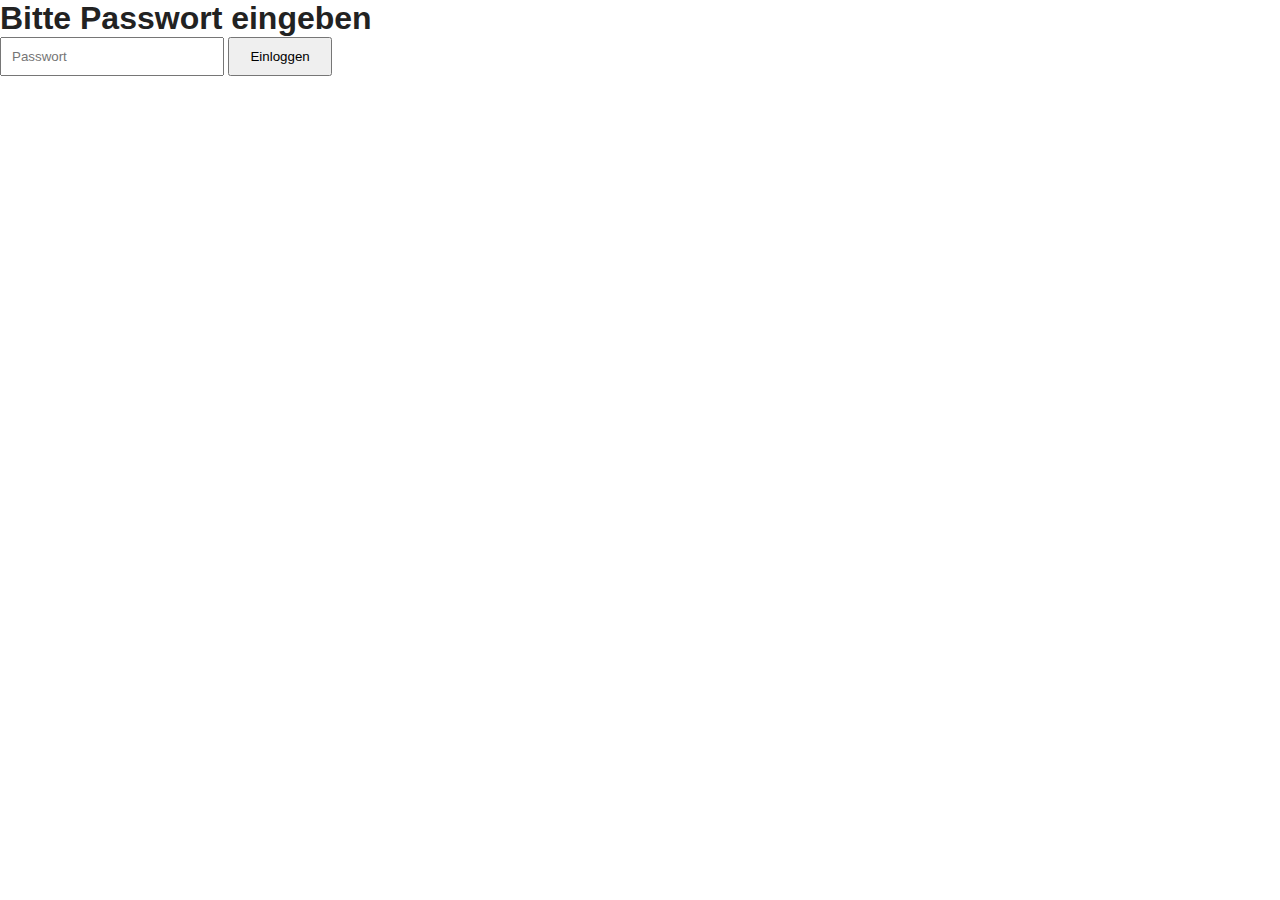
<file: index.html>
<!DOCTYPE html>
<html lang="de">
<head>
  <meta charset="UTF-8">
  <title>Passwortgeschützt</title>
  <link rel="stylesheet" href="style.css">
</head>
<body>
  <h1>Bitte Passwort eingeben</h1>
  <input type="password" id="password" placeholder="Passwort">
  <button onclick="checkPassword()">Einloggen</button>
  <p id="error" style="color: red;"></p>
  <script src="script.js"></script>
</body>
</html>
</file>
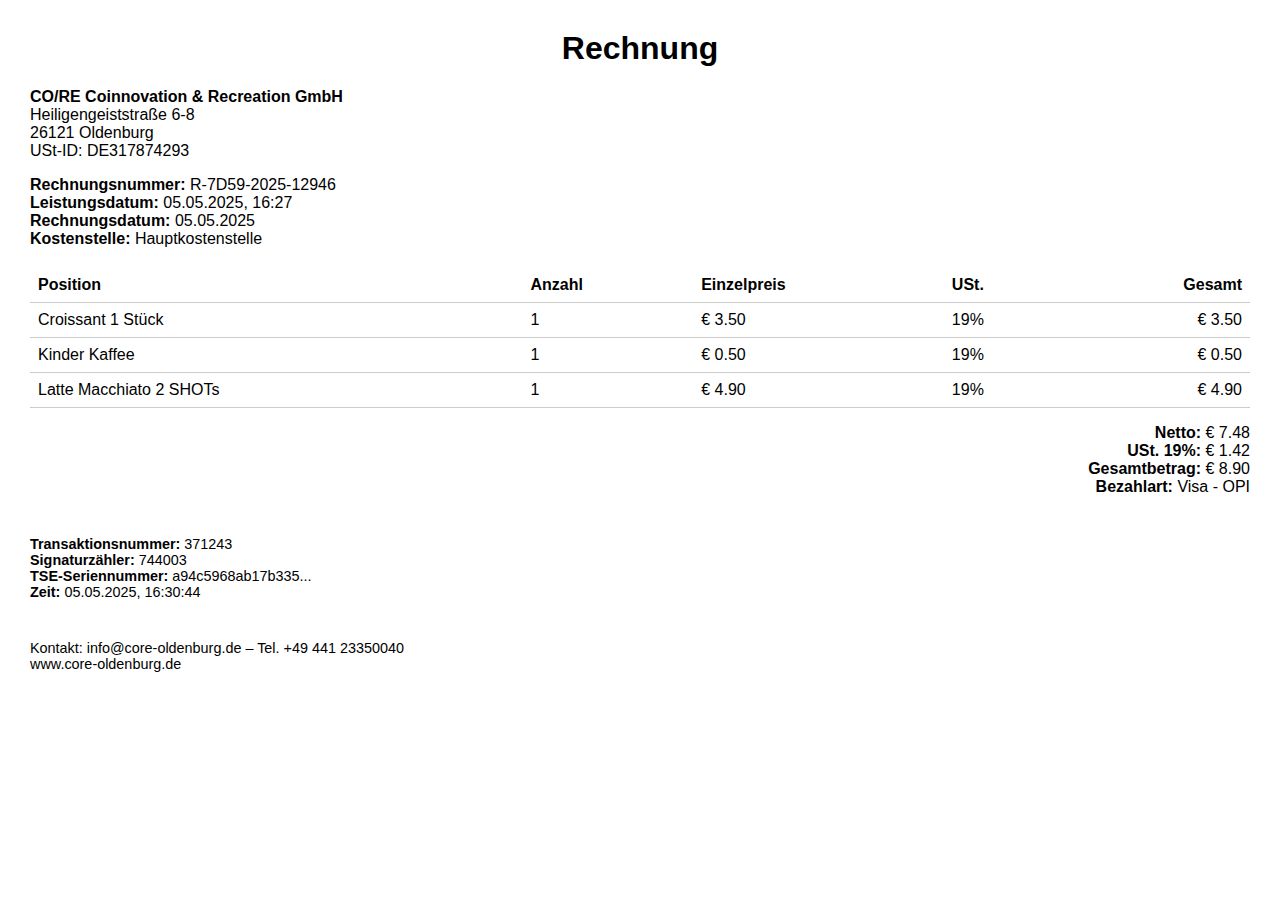
<file: corebilltest.html>
<!DOCTYPE html>
<html lang="de">
<head>
  <meta charset="UTF-8">
  <title>Rechnung CO/RE</title>
  <style>
    body { font-family: Arial, sans-serif; margin: 30px; }
    h1 { text-align: center; }
    table { width: 100%; border-collapse: collapse; margin-top: 20px; }
    th, td { padding: 8px; border-bottom: 1px solid #ccc; text-align: left; }
    .right { text-align: right; }
    .footer, .kontakt { margin-top: 40px; font-size: 0.9em; }
  </style>
</head>
<body>
  <h1>Rechnung</h1>
  <p><strong>CO/RE Coinnovation & Recreation GmbH</strong><br>
  Heiligengeiststraße 6-8<br>
  26121 Oldenburg<br>
  USt-ID: DE317874293</p>

  <p><strong>Rechnungsnummer:</strong> R-7D59-2025-12946<br>
  <strong>Leistungsdatum:</strong> 05.05.2025, 16:27<br>
  <strong>Rechnungsdatum:</strong> 05.05.2025<br>
  <strong>Kostenstelle:</strong> Hauptkostenstelle</p>

  <table>
    <thead>
      <tr>
        <th>Position</th>
        <th>Anzahl</th>
        <th>Einzelpreis</th>
        <th>USt.</th>
        <th class="right">Gesamt</th>
      </tr>
    </thead>
    <tbody>
      <tr>
        <td>Croissant 1 Stück</td>
        <td>1</td>
        <td>€ 3.50</td>
        <td>19%</td>
        <td class="right">€ 3.50</td>
      </tr>
      <tr>
        <td>Kinder Kaffee</td>
        <td>1</td>
        <td>€ 0.50</td>
        <td>19%</td>
        <td class="right">€ 0.50</td>
      </tr>
      <tr>
        <td>Latte Macchiato 2 SHOTs</td>
        <td>1</td>
        <td>€ 4.90</td>
        <td>19%</td>
        <td class="right">€ 4.90</td>
      </tr>
    </tbody>
  </table>

  <p class="right"><strong>Netto:</strong> € 7.48<br>
  <strong>USt. 19%:</strong> € 1.42<br>
  <strong>Gesamtbetrag:</strong> € 8.90<br>
  <strong>Bezahlart:</strong> Visa - OPI</p>

  <div class="footer">
    <p><strong>Transaktionsnummer:</strong> 371243<br>
    <strong>Signaturzähler:</strong> 744003<br>
    <strong>TSE-Seriennummer:</strong> a94c5968ab17b335...<br>
    <strong>Zeit:</strong> 05.05.2025, 16:30:44</p>
  </div>

  <div class="kontakt">
    <p>Kontakt: info@core-oldenburg.de – Tel. +49 441 23350040<br>
    www.core-oldenburg.de</p>
  </div>
</body>
</html>
</file>
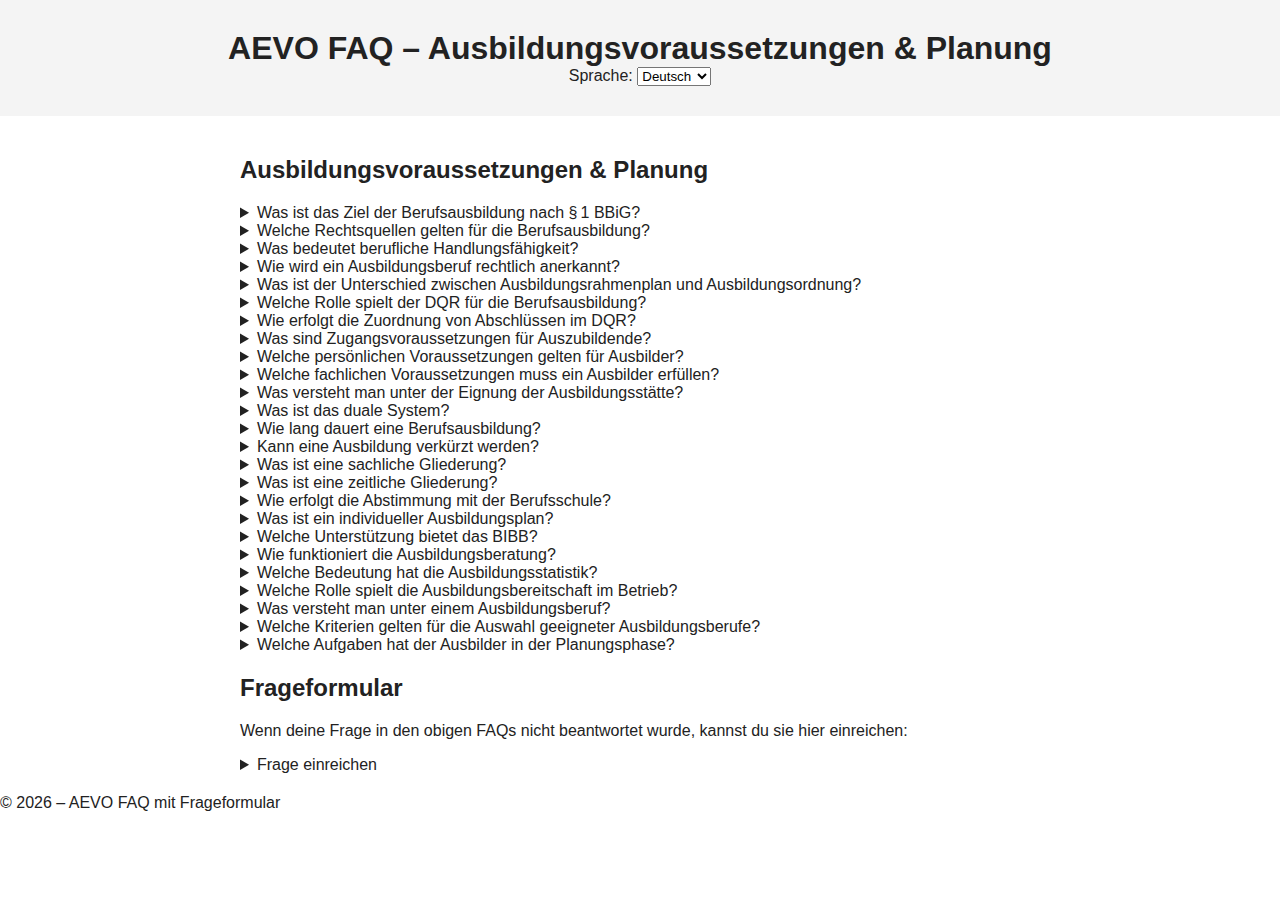
<file: faq_aevo1.html>
<!DOCTYPE html>
<html lang="de">
<head>
  <meta charset="UTF-8">
  <title>AEVO FAQ & Frageformular</title>
  <meta name="viewport" content="width=device-width, initial-scale=1">
  <link rel="stylesheet" href="style.css">
</head>
<body>
<header>
  <h1>AEVO FAQ – Ausbildungsvoraussetzungen &amp; Planung</h1>
  <div class="lang-switch">
    <label for="lang">Sprache:</label>
    <select id="lang">
      <option value="de">Deutsch</option>
      <option value="en">English</option>
      <option value="es">Español</option>
      <option value="tr">Türkçe</option>
      <option value="fr">Français</option>
    </select>
  </div>
</header>
<main>

  <section id="ausbildungsvoraussetzungen">
    <h2>Ausbildungsvoraussetzungen &amp; Planung</h2>

    <details><summary>Was ist das Ziel der Berufsausbildung nach § 1 BBiG?</summary>
      <p>Ziel ist die Vermittlung der beruflichen Handlungsfähigkeit durch eine planvolle Ausbildung in einem anerkannten Ausbildungsberuf.</p>
    </details>
    <details><summary>Welche Rechtsquellen gelten für die Berufsausbildung?</summary>
      <p>Die wesentlichen Grundlagen bilden das Berufsbildungsgesetz (BBiG), die Ausbildungsverordnung, das Jugendarbeitsschutzgesetz (JArbSchG) und Tarifverträge.</p>
    </details>
    <details><summary>Was bedeutet berufliche Handlungsfähigkeit?</summary>
      <p>Die Fähigkeit, berufliche Aufgaben selbstständig planen, durchführen und beurteilen zu können – geregelt in § 1 Abs. 3 BBiG.</p>
    </details>
    <details><summary>Wie wird ein Ausbildungsberuf rechtlich anerkannt?</summary>
      <p>Nach § 4 BBiG erlässt das zuständige Bundesministerium im Benehmen mit dem BIBB eine Ausbildungsordnung.</p>
    </details>
    <details><summary>Was ist der Unterschied zwischen Ausbildungsrahmenplan und Ausbildungsordnung?</summary>
      <p>Die Ausbildungsordnung ist die rechtliche Grundlage, der Rahmenplan konkretisiert die Inhalte sachlich und zeitlich – gemäß § 5 BBiG.</p>
    </details>
    <details><summary>Welche Rolle spielt der DQR für die Berufsausbildung?</summary>
      <p>Der Deutsche Qualifikationsrahmen (DQR) ordnet Ausbildungsabschlüsse transparent einem Niveau zu, z. B. Niveau 4 für Facharbeiter.</p>
    </details>
    <details><summary>Wie erfolgt die Zuordnung von Abschlüssen im DQR?</summary>
      <p>Nach Lernergebnissen in den Bereichen Fachkompetenz und Personale Kompetenz – laut DQR-Infoblatt der Bundesregierung.</p>
    </details>
    <details><summary>Was sind Zugangsvoraussetzungen für Auszubildende?</summary>
      <p>Ein bestimmter Schulabschluss ist nicht erforderlich, außer er ist in der Ausbildungsverordnung festgelegt – § 53 BBiG.</p>
    </details>
    <details><summary>Welche persönlichen Voraussetzungen gelten für Ausbilder?</summary>
      <p>Ausbilder müssen persönlich geeignet sein (§ 29 BBiG), insbesondere dürfen keine schweren Straftaten oder Berufsverbote vorliegen.</p>
    </details>
    <details><summary>Welche fachlichen Voraussetzungen muss ein Ausbilder erfüllen?</summary>
      <p>Erforderlich ist eine abgeschlossene Berufsausbildung, berufliche Erfahrung und die Ausbildereignungsprüfung – geregelt in § 30 BBiG.</p>
    </details>
    <details><summary>Was versteht man unter der Eignung der Ausbildungsstätte?</summary>
      <p>Die Ausbildungsstätte muss nach § 27 BBiG über Ausstattung, Personal und Organisation verfügen, um das Ausbildungsziel zu erreichen.</p>
    </details>
    <details><summary>Was ist das duale System?</summary>
      <p>Es kombiniert betriebliche Ausbildung und Berufsschulunterricht – rechtlich gestützt durch BBiG und Schulgesetze der Länder.</p>
    </details>
    <details><summary>Wie lang dauert eine Berufsausbildung?</summary>
      <p>Die Dauer ist in der Ausbildungsverordnung geregelt (§ 5 BBiG), meist 2 bis 3,5 Jahre.</p>
    </details>
    <details><summary>Kann eine Ausbildung verkürzt werden?</summary>
      <p>Ja – bei höherer Schulbildung oder Vorqualifikation, nach § 8 BBiG mit Zustimmung der IHK.</p>
    </details>
    <details><summary>Was ist eine sachliche Gliederung?</summary>
      <p>Die sachliche Gliederung zeigt, welche Inhalte im Ausbildungsrahmenplan enthalten sind – § 5 Abs. 2 BBiG.</p>
    </details>
    <details><summary>Was ist eine zeitliche Gliederung?</summary>
      <p>Sie zeigt, wann welche Inhalte während der Ausbildung vermittelt werden – Teil des Ausbildungsrahmenplans nach § 5 BBiG.</p>
    </details>
    <details><summary>Wie erfolgt die Abstimmung mit der Berufsschule?</summary>
      <p>Über betriebliche Ausbildungspläne, die auf den schulischen Rahmenlehrplan abgestimmt sind – TQG 3 AEVO.</p>
    </details>
    <details><summary>Was ist ein individueller Ausbildungsplan?</summary>
      <p>Ein auf Basis des Rahmenplans erstellter betrieblicher Plan zur konkreten Umsetzung im Unternehmen.</p>
    </details>
    <details><summary>Welche Unterstützung bietet das BIBB?</summary>
      <p>Das BIBB erstellt Musterpläne, Forschungsergebnisse und berät zur Qualitätssicherung – § 90 BBiG.</p>
    </details>
    <details><summary>Wie funktioniert die Ausbildungsberatung?</summary>
      <p>Zuständige Stellen beraten Betriebe und Auszubildende in allen Ausbildungsfragen – nach § 76 BBiG.</p>
    </details>
    <details><summary>Welche Bedeutung hat die Ausbildungsstatistik?</summary>
      <p>Sie dient der Qualitätssicherung und politischen Steuerung – gemäß § 88 BBiG durch das Statistische Bundesamt.</p>
    </details>
    <details><summary>Welche Rolle spielt die Ausbildungsbereitschaft im Betrieb?</summary>
      <p>Sie zeigt die grundsätzliche Bereitschaft, dauerhaft und qualitätsvoll auszubilden.</p>
    </details>
    <details><summary>Was versteht man unter einem Ausbildungsberuf?</summary>
      <p>Ein staatlich anerkannter Beruf mit festgelegtem Berufsbild, Ausbildungsrahmenplan und Prüfungsanforderungen – § 4 BBiG.</p>
    </details>
    <details><summary>Welche Kriterien gelten für die Auswahl geeigneter Ausbildungsberufe?</summary>
      <p>Orientierung an betrieblichen Anforderungen, Berufsbild, Perspektiven und vorhandenen Ressourcen.</p>
    </details>
    <details><summary>Welche Aufgaben hat der Ausbilder in der Planungsphase?</summary>
      <p>Analyse der betrieblichen Möglichkeiten, Auswahl geeigneter Ausbildungsberufe, Erstellung von Zeit- und Ausbildungsplänen.</p>
    </details>
  </section>

  <section id="frageformular">
    <h2 id="form-title">Frageformular</h2>
    <p>Wenn deine Frage in den obigen FAQs nicht beantwortet wurde, kannst du sie hier einreichen:</p>
    <details>
      <summary>Frage einreichen</summary>
      <form action="dein-verarbeitungs-skript.php" method="POST">
        <div class="form-group">
          <label id="label-topic" for="topic">Themenbereich</label>
          <select id="topic" name="topic" required>
            <option value="">Bitte auswählen</option>
            <option value="planung">Ausbildungsvoraussetzungen &amp; Planung</option>
            <option value="vorbereitung">Vorbereitung &amp; Einstellung</option>
            <option value="durchfuehrung">Durchführung der Ausbildung</option>
            <option value="abschluss">Abschluss &amp; rechtliche Grundlagen</option>
          </select>
        </div>
        <div class="form-group">
          <label id="label-kurs" for="kurs">Kurs</label>
          <select id="kurs" name="kurs" required>
            <option value="">Bitte auswählen</option>
            <option value="wirtschaftsfachwirt">Wirtschaftsfachwirt</option>
            <option value="handelsfachwirt">Handelsfachwirt</option>
            <option value="bilanzbuchhalter">Bilanzbuchhalter</option>
            <option value="sonstige">Sonstige</option>
          </select>
        </div>
        <div class="form-group">
          <label id="label-vorname" for="vorname">Vorname</label>
          <input type="text" id="vorname" name="vorname" required autocomplete="given-name">
        </div>
        <div class="form-group">
          <label id="label-mittelname" for="mittelname">Mittlerer Name <span class="optional">(optional)</span></label>
          <input type="text" id="mittelname" name="mittelname" autocomplete="additional-name">
        </div>
        <div class="form-group">
          <label id="label-nachname" for="nachname">Nachname</label>
          <input type="text" id="nachname" name="nachname" required autocomplete="family-name">
        </div>
        <div class="form-group">
          <label id="label-email" for="email">E-Mail-Adresse</label>
          <input type="email" id="email" name="email" required autocomplete="email">
        </div>
        <div class="form-group">
          <label id="label-frage" for="frage">Deine Frage</label>
          <textarea id="frage" name="frage" rows="5" required></textarea>
        </div>
        <input type="submit" value="Frage senden">
      </form>
    </details>
  </section>

</main>
<footer>&copy; <span id="current-year">2025</span> – AEVO FAQ mit Frageformular</footer>

<script>
  // Stellt sicher, dass das DOM vollständig geladen ist, bevor JS ausgeführt wird
  document.addEventListener('DOMContentLoaded', () => {

    // Dynamisches Jahr im Footer setzen
    const yearSpan = document.getElementById('current-year');
    if (yearSpan) {
      yearSpan.textContent = new Date().getFullYear();
    }

    // Event Listener für Sprachauswahl hinzufügen
    const langSelect = document.getElementById('lang');
    if (langSelect) {
      langSelect.addEventListener('change', (event) => {
        switchLanguage(event.target.value);
      });
      // Optional: Sprache beim Laden setzen, falls gespeichert oder anders ermittelt
      // switchLanguage(langSelect.value);
    }

  }); // Ende von DOMContentLoaded

  // Übersetzungsobjekt (könnte für größere Projekte in eine eigene JSON-Datei ausgelagert werden)
  const translations = {
    en: {
      "form-title": "Question Form",
      "label-topic": "Topic",
      "label-kurs": "Course",
      "label-vorname": "First Name",
      "label-mittelname": "Middle Name (optional)", // Optional-Hinweis hinzugefügt
      "label-nachname": "Last Name",
      "label-email": "Email Address",
      "label-frage": "Your Question"
      // Man könnte auch den Submit-Button übersetzen:
      // "submitButtonText": "Send Question"
    },
    es: {
      "form-title": "Formulario de Pregunta",
      "label-topic": "Área temática",
      "label-kurs": "Curso",
      "label-vorname": "Nombre",
      "label-mittelname": "Segundo Nombre (opcional)",
      "label-nachname": "Apellido",
      "label-email": "Correo electrónico",
      "label-frage": "Tu pregunta"
      // "submitButtonText": "Enviar Pregunta"
    },
    tr: {
      "form-title": "Soru Formu",
      "label-topic": "Konu alanı",
      "label-kurs": "Kurs",
      "label-vorname": "Ad",
      "label-mittelname": "İkinci Ad (isteğe bağlı)",
      "label-nachname": "Soyad",
      "label-email": "E-posta Adresi",
      "label-frage": "Sorunuz"
      // "submitButtonText": "Soruyu Gönder"
    },
    fr: {
      "form-title": "Formulaire de Question",
      "label-topic": "Domaine thématique",
      "label-kurs": "Cours",
      "label-vorname": "Prénom",
      "label-mittelname": "Deuxième prénom (optionnel)",
      "label-nachname": "Nom de famille",
      "label-email": "Adresse e-mail",
      "label-frage": "Votre question"
      // "submitButtonText": "Envoyer la question"
    },
    // Optional: Deutsche Texte explizit definieren für Konsistenz oder zum Zurücksetzen
    de: {
       "form-title": "Frageformular",
       "label-topic": "Themenbereich",
       "label-kurs": "Kurs",
       "label-vorname": "Vorname",
       "label-mittelname": "Mittlerer Name (optional)",
       "label-nachname": "Nachname",
       "label-email": "E-Mail-Adresse",
       "label-frage": "Deine Frage"
       // "submitButtonText": "Frage senden"
    }
  };

  // Funktion zum Ändern der Sprache der Formular-Elemente
  function switchLanguage(lang) {
    // Hole die Übersetzungen für die gewählte Sprache oder Deutsch als Fallback
    const labelsToTranslate = translations[lang] || translations['de'];

    if (!labelsToTranslate) {
        console.error("Keine Übersetzungen gefunden für Sprache:", lang, "oder Deutsch.");
        return; // Abbruch, wenn keine Daten vorhanden sind
    }

    for (const id in labelsToTranslate) {
        // Überspringe spezielle Schlüssel wie 'submitButtonText' in dieser Schleife
        if (id === 'submitButtonText') continue;

        const el = document.getElementById(id);
        if (el) {
            // Behandle den optionalen Hinweis im Label für Mittelname speziell
            if (id === 'label-mittelname' && lang !== 'de') {
                 // Extrahiere den Haupttext und füge den übersetzten Optional-Teil hinzu (falls nötig genauer anpassen)
                 // Diese einfache Logik nimmt an, dass der optionale Teil immer am Ende in Klammern steht.
                 // Für robustere Lösungen wären separate Schlüssel besser.
                 el.textContent = labelsToTranslate[id]; // Setzt den kompletten übersetzten Text
            } else if (id === 'label-mittelname' && lang === 'de') {
                 // Stelle sicher, dass der deutsche Text korrekt gesetzt wird (inkl. Span)
                 el.innerHTML = `Mittlerer Name <span class="optional">(optional)</span>`;
            }
            else {
                 el.textContent = labelsToTranslate[id];
            }
        } else {
            console.warn(`Element mit ID "${id}" nicht gefunden für Übersetzung.`);
        }
    }

    // Optional: Übersetze auch den Submit-Button, falls ein Schlüssel dafür existiert
    const submitButton = document.querySelector('input[type="submit"]');
    if (submitButton && labelsToTranslate.submitButtonText) {
        submitButton.value = labelsToTranslate.submitButtonText;
    } else if (submitButton && translations['de']?.submitButtonText) {
        // Fallback auf deutschen Button-Text, falls keine spezifische Übersetzung vorhanden
        submitButton.value = translations['de'].submitButtonText || "Frage senden"; // Default-Wert
    }
  }
</script>
</body>
</html>
</file>
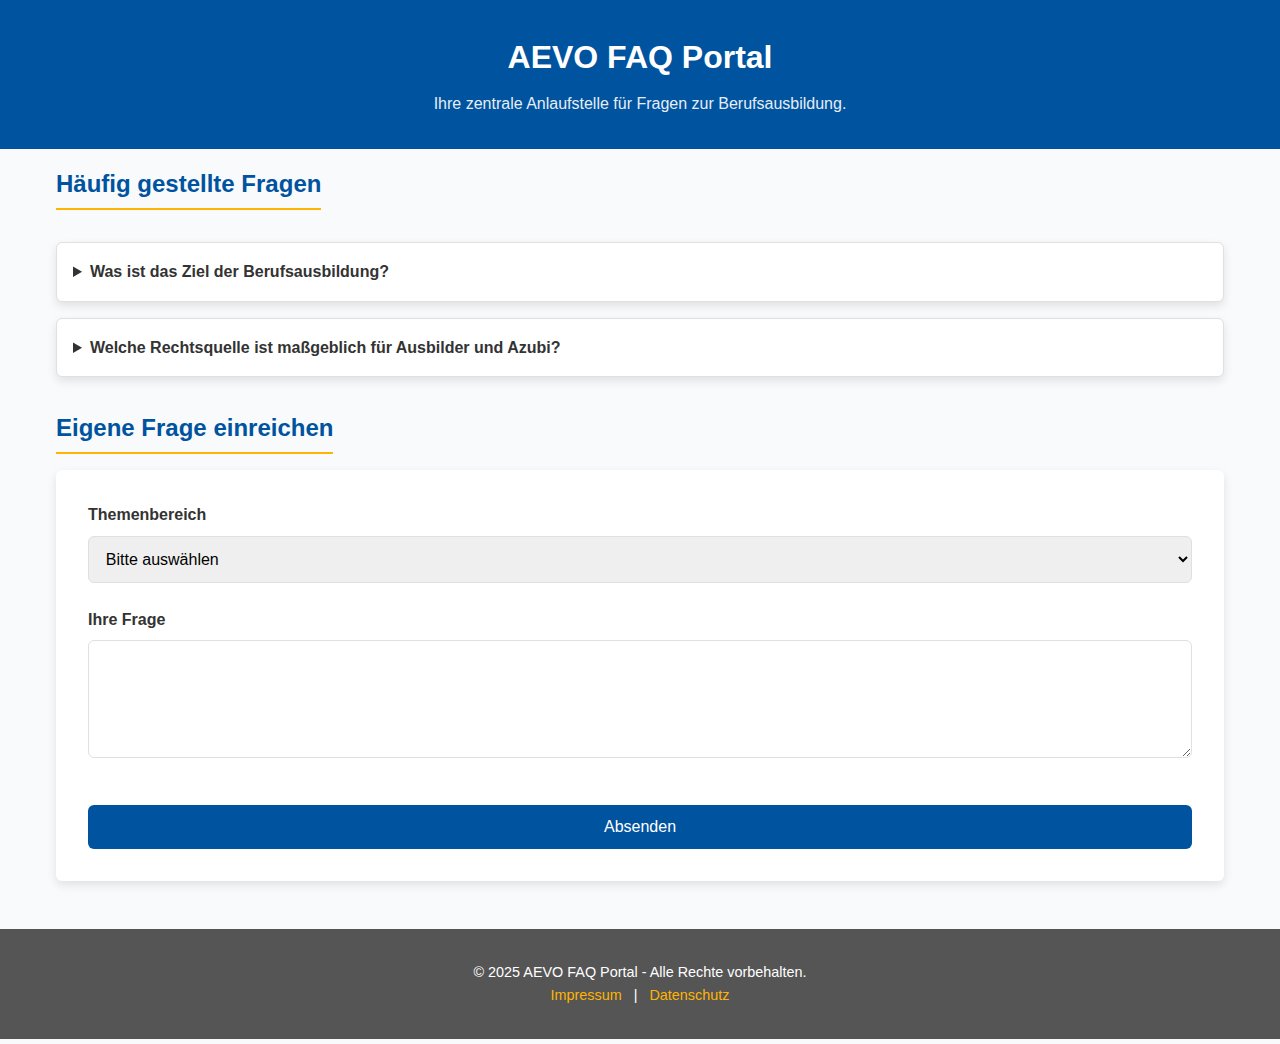
<file: faq_aevo2.html>
<!DOCTYPE html>
<html lang="de">
<head>
  <meta charset="UTF-8">
  <meta name="viewport" content="width=device-width, initial-scale=1.0">
  <meta name="description" content="AEVO FAQ Portal - Antworten auf häufig gestellte Fragen zur Berufsausbildung.">
  <title>AEVO FAQ Portal</title>
  <style>
    /* Designfarben und Variablen */
    :root {
      --primary-color: #00539f;
      --accent-color: #ffb400;
      --background-color: #f9fafb;
      --text-color: #333;
      --light-grey: #e0e0e0;
      --dark-grey: #555;
      --space-unit: 8px;
      --border-radius: 6px;
      --box-shadow: 0px 4px 10px rgba(0, 0, 0, 0.1);
      --transition: all 0.3s ease;
    }

    * {
      margin: 0;
      padding: 0;
      box-sizing: border-box;
    }

    body {
      font-family: Arial, sans-serif;
      line-height: 1.6;
      background: var(--background-color);
      color: var(--text-color);
    }

    header {
      background: var(--primary-color);
      color: #fff;
      padding: 2rem;
      text-align: center;
    }

    header h1 {
      font-size: 2rem;
      margin-bottom: 0.5rem;
    }

    header p {
      font-size: 1rem;
      opacity: 0.9;
    }

    .container {
      max-width: 1200px;
      margin: 0 auto;
      padding: 1rem;
    }

    section {
      margin-bottom: 2rem;
    }

    h2 {
      margin-bottom: 1rem;
      color: var(--primary-color);
      font-size: 1.5rem;
      border-bottom: 2px solid var(--accent-color);
      display: inline-block;
      padding-bottom: 0.3rem;
    }

    details {
      background: #fff;
      margin: 1rem 0;
      border: 1px solid var(--light-grey);
      border-radius: var(--border-radius);
      overflow: hidden;
      box-shadow: var(--box-shadow);
      transition: var(--transition);
    }

    details[open] summary {
      background: var(--accent-color);
      color: #fff;
    }

    summary {
      padding: 1rem;
      font-weight: bold;
      cursor: pointer;
      transition: var(--transition);
    }

    summary:hover {
      background: var(--primary-color);
      color: #fff;
    }

    details p {
      padding: 1rem;
      border-top: 1px solid var(--light-grey);
      font-size: 0.95rem;
    }

    form {
      background: #fff;
      padding: 2rem;
      border-radius: var(--border-radius);
      box-shadow: var(--box-shadow);
    }

    .form-group {
      margin-bottom: 1.5rem;
    }

    label {
      display: block;
      margin-bottom: 0.5rem;
      font-weight: bold;
    }

    input, select, textarea, button {
      width: 100%;
      padding: 0.8rem;
      font-size: 1rem;
      border: 1px solid var(--light-grey);
      border-radius: var(--border-radius);
      transition: var(--transition);
    }

    input:focus, select:focus, textarea:focus {
      border-color: var(--primary-color);
      outline: none;
    }

    button {
      background: var(--primary-color);
      color: #fff;
      border: none;
      cursor: pointer;
      margin-top: 1rem;
      transition: var(--transition);
    }

    button:hover {
      background: var(--accent-color);
    }

    footer {
      text-align: center;
      padding: 2rem;
      background: var(--dark-grey);
      color: #fff;
      font-size: 0.9rem;
    }

    footer a {
      color: var(--accent-color);
      text-decoration: none;
      margin: 0 0.5rem;
    }

    footer a:hover {
      text-decoration: underline;
    }

    @media (max-width: 768px) {
      header h1 {
        font-size: 1.5rem;
      }

      h2 {
        font-size: 1.25rem;
      }

      form {
        padding: 1.5rem;
      }
    }
  </style>
</head>
<body>
  <header>
    <h1>AEVO FAQ Portal</h1>
    <p>Ihre zentrale Anlaufstelle für Fragen zur Berufsausbildung.</p>
  </header>

  <main class="container">
    <section>
      <h2>Häufig gestellte Fragen</h2>
      <!-- FAQ-Bereich -->
      <details>
        <summary>Was ist das Ziel der Berufsausbildung?</summary>
        <p>Nach § 1 Abs. 3 BBiG soll die Ausbildung die berufliche Handlungsfähigkeit vermitteln.</p>
      </details>
      <details>
        <summary>Welche Rechtsquelle ist maßgeblich für Ausbilder und Azubi?</summary>
        <p>Das Berufsbildungsgesetz (BBiG) regelt bundesweit Rechte und Pflichten.</p>
      </details>
      <!-- Weitere Fragen -->
    </section>

    <section>
      <h2>Eigene Frage einreichen</h2>
      <form id="frageFormular">
        <div class="form-group">
          <label for="themenbereich">Themenbereich</label>
          <select id="themenbereich" required>
            <option value="" disabled selected>Bitte auswählen</option>
            <option>Ausbildungsvoraussetzungen & Planung</option>
            <option>Vorbereitung & Einstellung</option>
          </select>
        </div>
        <div class="form-group">
          <label for="frage">Ihre Frage</label>
          <textarea id="frage" rows="5" required></textarea>
        </div>
        <button type="submit">Absenden</button>
      </form>
    </section>
  </main>

  <footer>
    <p>&copy; 2025 AEVO FAQ Portal - Alle Rechte vorbehalten.</p>
    <a href="#impressum">Impressum</a> | <a href="#datenschutz">Datenschutz</a>
  </footer>
  <script>
    document.getElementById('frageFormular').addEventListener('submit', function(e) {
      e.preventDefault();
      alert('Vielen Dank! Ihre Frage wurde übermittelt.');
      this.reset();
    });
  </script>
</body>
</html>
</file>
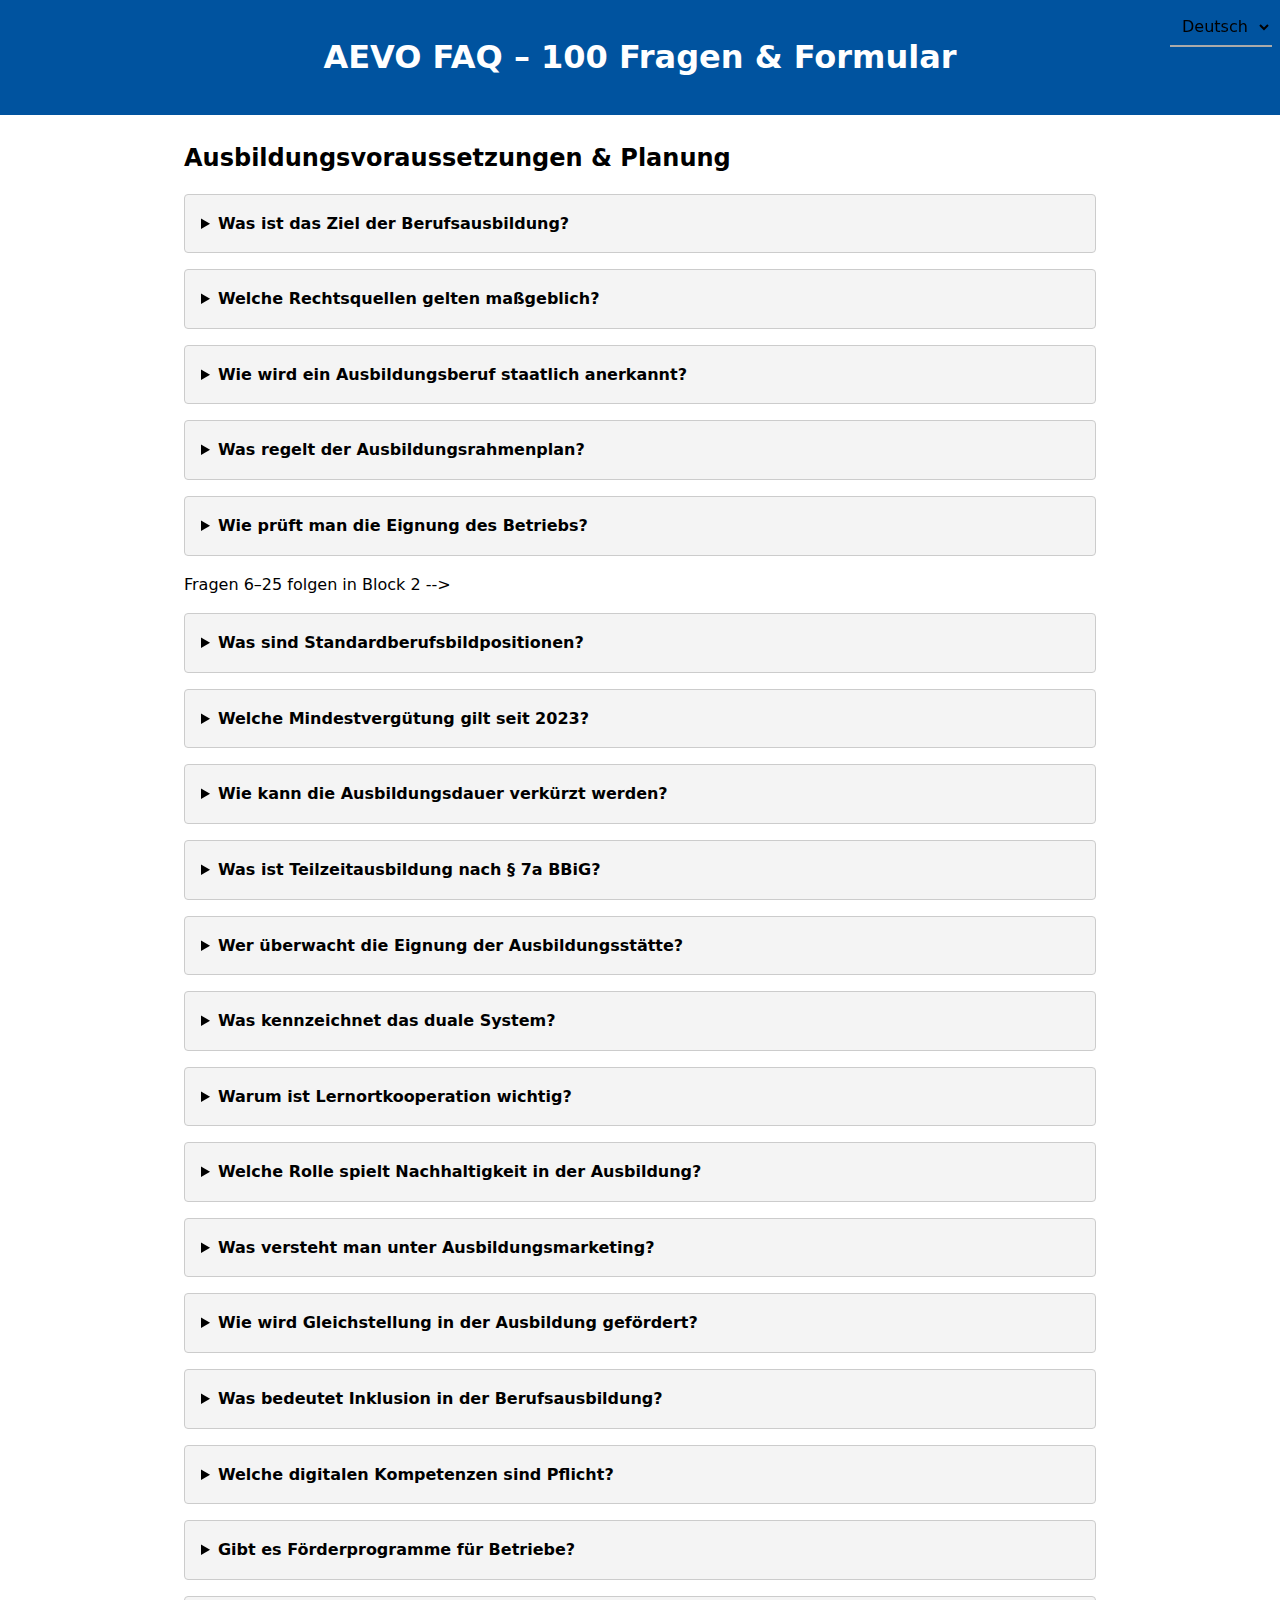
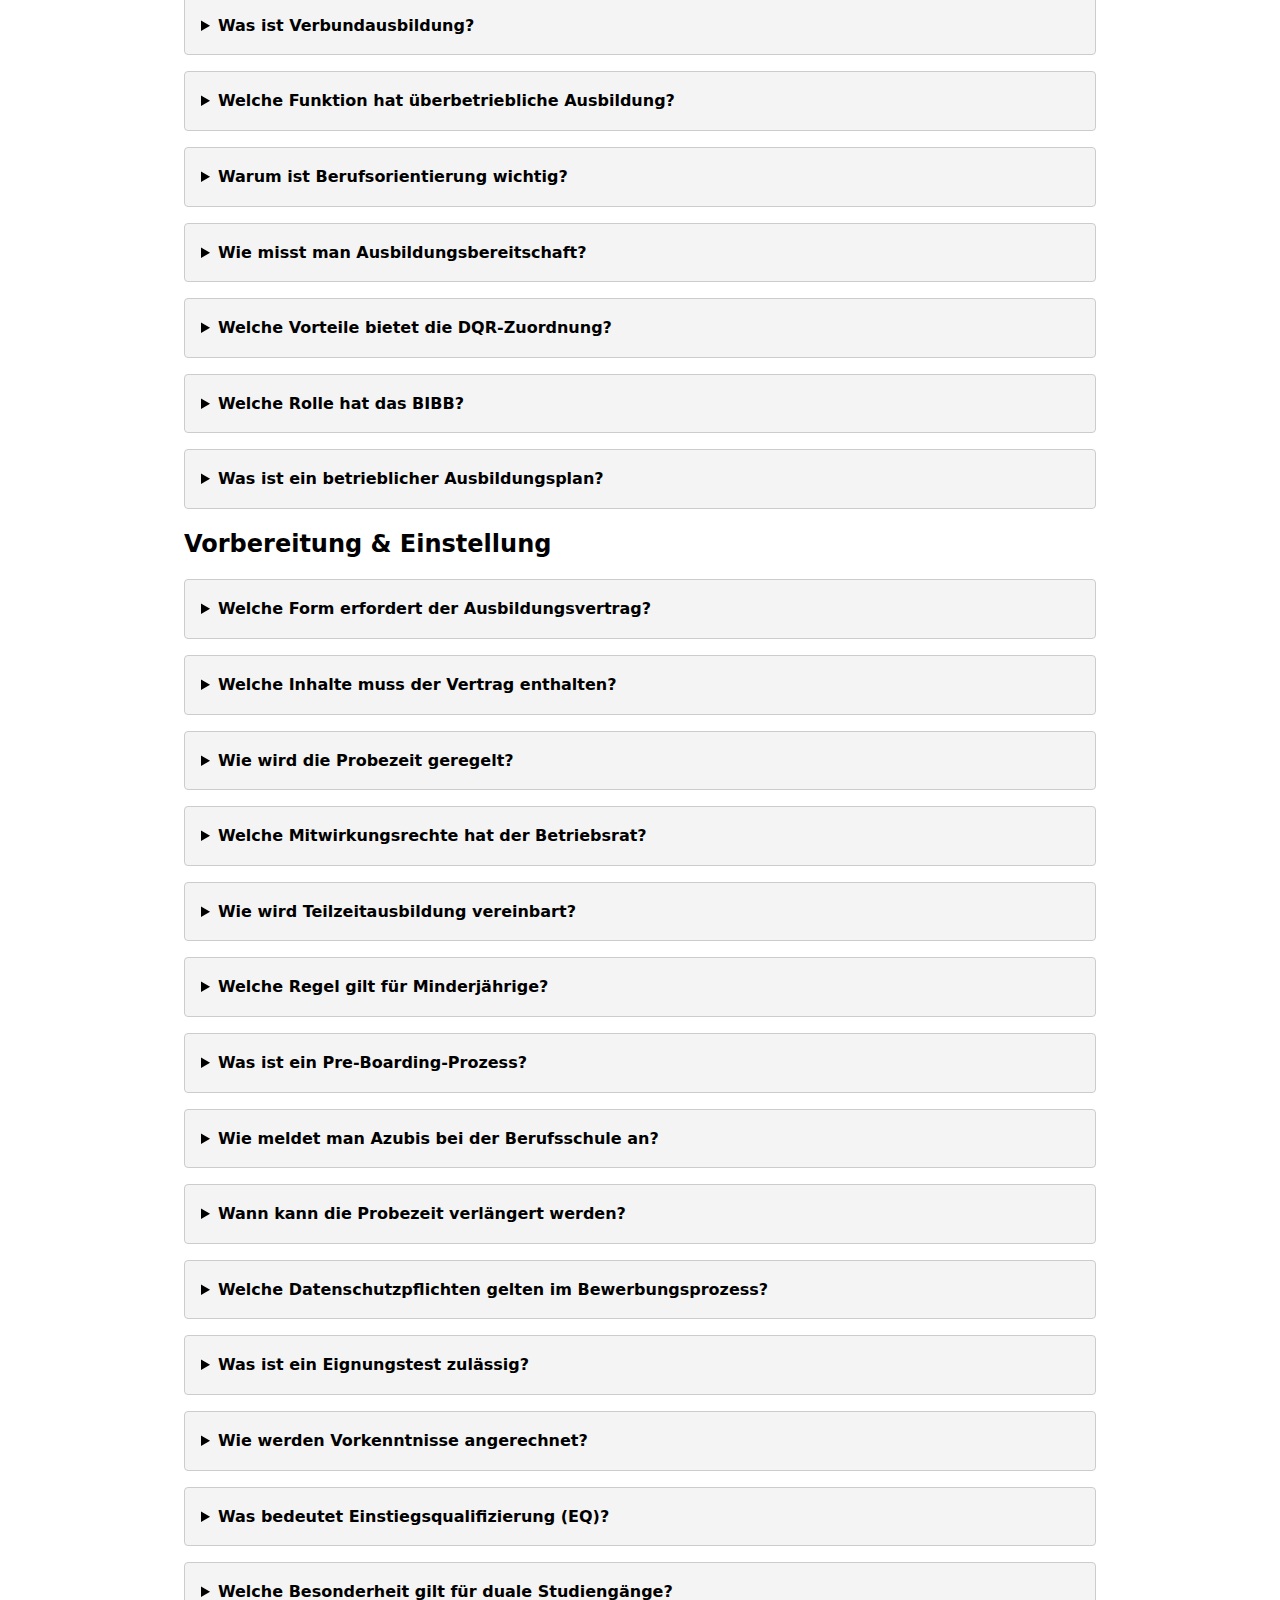
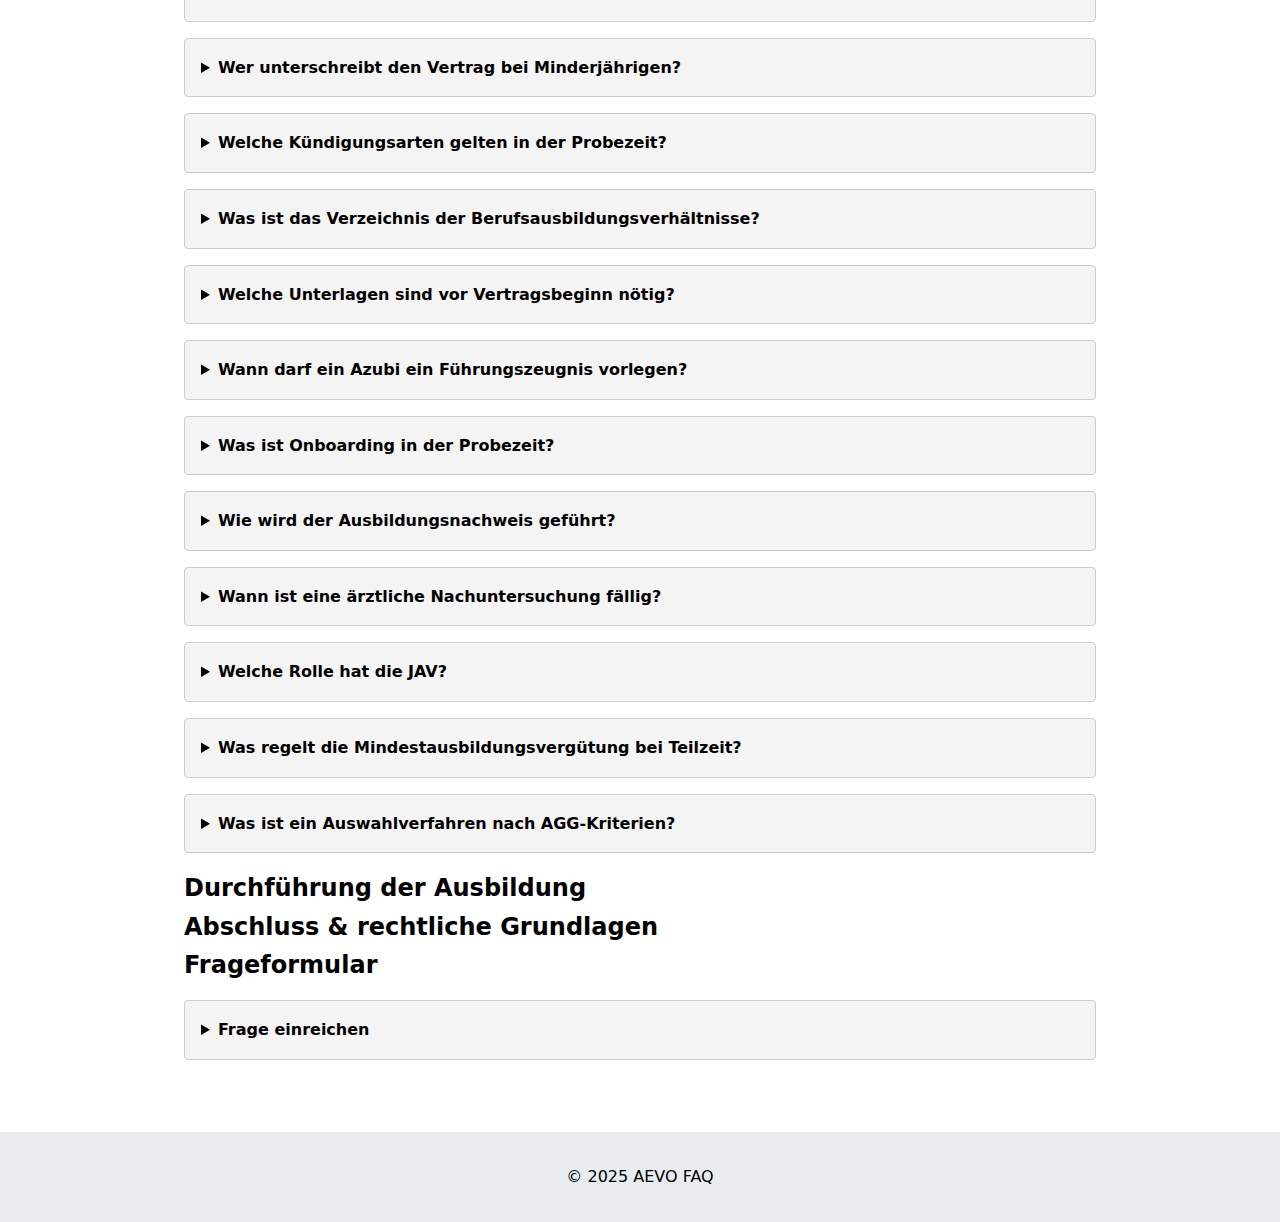
<file: faqcomplete.html>
<!DOCTYPE html><html lang="de"><head><meta charset="UTF-8">
<meta name="viewport" content="width=device-width,initial-scale=1">
<title>AEVO FAQ – 100 Fragen</title>
<style>:root{--p:#00539f;--r:4px;--g:8px}*{margin:0;padding:0;box-sizing:border-box}
body{font-family:system-ui,sans-serif;line-height:1.6}
header{background:var(--p);color:#fff;text-align:center;padding:calc(var(--g)*4)}
main{max-width:960px;margin:auto;padding:calc(var(--g)*3)}
details{background:#f4f4f4;margin:calc(var(--g)*2)0;padding:calc(var(--g)*2);
  border:1px solid #ccc;border-radius:var(--r)}
summary{font-weight:700;cursor:pointer}
form{background:#f8f9fa;padding:calc(var(--g)*4);border-radius:var(--r);
  border:1px solid #ccc}
label{font-weight:600}
input,textarea,select{width:100%;padding:calc(var(--g)*1);border:none;
  border-bottom:2px solid #aaa;background:transparent;font:inherit}
input:focus,textarea:focus,select:focus,button:focus{outline:2px solid var(--p)}
button{background:var(--p);color:#fff;padding:calc(var(--g)*1) calc(var(--g)*2);
  border:none;border-radius:var(--r);cursor:pointer}
footer{text-align:center;background:#e9ecef;padding:calc(var(--g)*4);
  margin-top:calc(var(--g)*4)}</style></head><body>
<header><h1 data-i18n="page_title">AEVO FAQ – 100 Fragen & Formular</h1></header>
<main>
<!-- Block 1 – Ausbildungsvoraussetzungen & Planung -->
<section id="sec1"><h2 data-i18n="sec1_title">
Ausbildungsvoraussetzungen & Planung</h2>
<details><summary data-i18n="q1">
Was ist das Ziel der Berufsausbildung?</summary>
<p data-i18n="a1">Nach § 1 Abs. 3 BBiG soll die Ausbildung die
berufliche Handlungsfähigkeit vermitteln – also das
selbstständige Planen, Durchführen und Beurteilen von
Arbeitsaufgaben.</p></details>

<details><summary data-i18n="q2">
Welche Rechtsquellen gelten maßgeblich?</summary>
<p data-i18n="a2">Das Berufsbildungsgesetz (BBiG) bildet die zentrale
Grundlage; daneben gelten Ausbildungsordnungen, das
Jugendarbeitsschutzgesetz sowie einschlägige Tarifverträge.</p></details>

<details><summary data-i18n="q3">
Wie wird ein Ausbildungsberuf staatlich anerkannt?</summary>
<p data-i18n="a3">Durch eine Ausbildungsordnung, erlassen vom zuständigen
Bundesministerium im Benehmen mit dem BIBB (§ 4 BBiG).</p></details>

<details><summary data-i18n="q4">
Was regelt der Ausbildungsrahmenplan?</summary>
<p data-i18n="a4">Er enthält die sachliche & zeitliche Gliederung der
Fertigkeiten, Kenntnisse und Fähigkeiten (§ 5 BBiG); daraus
erstellt der Betrieb seinen betrieblichen Ausbildungsplan.</p></details>

<details><summary data-i18n="q5">
Wie prüft man die Eignung des Betriebs?</summary>
<p data-i18n="a5">Die persönliche und fachliche Eignung des Ausbilders
(§§ 29–30 BBiG) sowie die Ausstattung der Ausbildungsstätte
(§ 27) werden von der zuständigen IHK überwacht.</p></details> Fragen 6–25 folgen in Block 2 -->
<!-- Fortsetzung Abschnitt Ausbildungsvoraussetzungen & Planung -->
<details><summary data-i18n="q6">
Was sind Standardberufsbildpositionen?</summary>
<p data-i18n="a6">Seit 2021 müssen alle neuen Ausbildungsordnungen
Querschnittskompetenzen wie Digitalisierung, Nachhaltigkeit und Recht
enthalten – die sogenannten Standardberufsbildpositionen (BIBB‑Beschluss
vom 24. Sept 2020).</p></details>

<details><summary data-i18n="q7">
Welche Mindestvergütung gilt seit 2023?</summary>
<p data-i18n="a7">§ 17 BBiG schreibt eine jährlich steigende Mindestausbildungs-
vergütung vor; bei Ausbildungsbeginn 2023 beträgt sie mind. 620 € im
1. Jahr, 732 € im 2., 837 € im 3. und 868 € im 4. Jahr.</p></details>

<details><summary data-i18n="q8">
Wie kann die Ausbildungsdauer verkürzt werden?</summary>
<p data-i18n="a8">Mit höherem Schulabschluss, einschlägiger Vorbildung oder
überdurchschnittlichen Leistungen kann die IHK nach § 8 BBiG eine
Verkürzung bewilligen; Antrag stellen beide Vertragspartner.</p></details>

<details><summary data-i18n="q9">
Was ist Teilzeitausbildung nach § 7a BBiG?</summary>
<p data-i18n="a9">Bei berechtigten Interessen (z. B. Kinderbetreuung) kann die tägliche
oder wöchentliche Arbeitszeit reduziert werden; die Gesamt‑Ausbildungsdauer
verlängert sich anteilig.</p></details>

<details><summary data-i18n="q10">
Wer überwacht die Eignung der Ausbildungsstätte?</summary>
<p data-i18n="a10">Die zuständige Stelle (IHK / HWK) prüft nach § 32 BBiG regelmäßig,
ob Räume, Maschinen und Ausbilderqualifikation den Anforderungen
entsprechen.</p></details>

<details><summary data-i18n="q11">
Was kennzeichnet das duale System?</summary>
<p data-i18n="a11">Die Lernorte Betrieb und Berufsschule kooperieren verbindlich.
Rechtliche Grundlage: BBiG für die betriebliche, Schulgesetze der Länder
für die schulische Ausbildung.</p></details>

<details><summary data-i18n="q12">
Warum ist Lernortkooperation wichtig?</summary>
<p data-i18n="a12">Abgestimmte Inhalte vermeiden Doppelungen und Lücken.
§ 2 Abs. 2 Nr. 2 BBiG verpflichtet Betriebe, den schulischen Teil zu
berücksichtigen.</p></details>

<details><summary data-i18n="q13">
Welche Rolle spielt Nachhaltigkeit in der Ausbildung?</summary>
<p data-i18n="a13">Ausbilder sollen Umwelt‑ und Ressourcenaspekte vermitteln
(§ 14 Abs. 1 Nr. 4 BBiG). Die Standardberufsbildposition „Umweltschutz
& Nachhaltigkeit“ macht das verbindlich.</p></details>

<details><summary data-i18n="q14">
Was versteht man unter Ausbildungsmarketing?</summary>
<p data-i18n="a14">Alle Maßnahmen, um geeignete Bewerber anzusprechen:
Schülerpraktika, Social‑Media‑Kampagnen, Kooperationen mit Schulen.
Keine direkte gesetzliche Pflicht, aber Fachkräftesicherung.</p></details>

<details><summary data-i18n="q15">
Wie wird Gleichstellung in der Ausbildung gefördert?</summary>
<p data-i18n="a15">Diskriminierungsverbot nach AGG, genderneutrale
Berufsbezeichnungen sowie Mentoring‑Programme für unterrepräsentierte
Gruppen unterstützen Chancengleichheit.</p></details>

<details><summary data-i18n="q16">
Was bedeutet Inklusion in der Berufsausbildung?</summary>
<p data-i18n="a16">Menschen mit Behinderung erhalten angepasste
Ausbildungsregelungen (§§ 65–66 BBiG) und können Fachpraktikerberufe
erlernen; Reha‑Träger fördern.</p></details>

<details><summary data-i18n="q17">
Welche digitalen Kompetenzen sind Pflicht?</summary>
<p data-i18n="a17">Die Standardberufsbildposition „Digitalisierte Arbeitswelt“
verlangt Grundkenntnisse zu IT‑Sicherheit, Datenschutz und
digitalen Arbeitsprozessen.</p></details>

<details><summary data-i18n="q18">
Gibt es Förderprogramme für Betriebe?</summary>
<p data-i18n="a18">Ja, z. B. das Bundesprogramm „Ausbildungsplätze sichern“,
Verbünde, Einstiegsqualifizierung (EQ). Infos über IHK und BA‑Service
Schule/Wirtschaft.</p></details>

<details><summary data-i18n="q19">
Was ist Verbundausbildung?</summary>
<p data-i18n="a19">Mehrere Betriebe teilen sich Ausbildungsinhalte
(§ 9 BBiG). Vorteil: kleinere Betriebe decken alle Fachqualifikationen ab,
Kosten teilen sich.</p></details>

<details><summary data-i18n="q20">
Welche Funktion hat überbetriebliche Ausbildung?</summary>
<p data-i18n="a20">ÜBS ergänzen betriebliche Inhalte mit speziellen
Lehrgängen (z. B. HWK‑Werkstätten) und sichern bundesweit einheitliche
Qualität; gefördert vom Bund.</p></details>

<details><summary data-i18n="q21">
Warum ist Berufsorientierung wichtig?</summary>
<p data-i18n="a21">Frühe Einblicke (z. B. Praxiswoche, Girls’ Day) steigern
die Ausbildungsreife und reduzieren Vertragslösungen laut BIBB‑Daten.</p></details>

<details><summary data-i18n="q22">
Wie misst man Ausbildungsbereitschaft?</summary>
<p data-i18n="a22">Kennzahlen wie Anteil ausbildender Betriebe oder
Azubi‑Quote zeigen, wie stark Unternehmen sich engagieren.
Veröffentlicht im BIBB‑Datenreport.</p></details>

<details><summary data-i18n="q23">
Welche Vorteile bietet die DQR‑Zuordnung?</summary>
<p data-i18n="a23">Transparente Vergleichbarkeit in Europa, erleichterte
Anrechnung von Lernleistungen und Bewerbermarketing
(DQR‑Infoblatt BMWK).</p></details>

<details><summary data-i18n="q24">
Welche Rolle hat das BIBB?</summary>
<p data-i18n="a24">Es erarbeitet Empfehlungen, führt Forschung durch,
entwickelt Modellversuche und berät das BMAS/BMWK in Fragen der
Berufsbildung (§ 90 BBiG).</p></details>

<details><summary data-i18n="q25">
Was ist ein betrieblicher Ausbildungsplan?</summary>
<p data-i18n="a25">Er konkretisiert den Rahmenplan auf betriebliche Abläufe
und individuelle Reihenfolge; muss laut § 14 Abs. 1 Nr. 1 BBiG
vorliegen.</p></details>
</section>
<!-- Ende Block 2 -->
<!-- Block 3 – Vorbereitung & Einstellung -->
<section id="sec2"><h2 data-i18n="sec2_title">
Vorbereitung & Einstellung</h2>

<details><summary data-i18n="q26">
Welche Form erfordert der Ausbildungsvertrag?</summary>
<p data-i18n="a26">Er muss vor Beginn schriftlich geschlossen werden
(§ 10 BBiG) und alle Pflichtangaben nach § 11 BBiG enthalten.</p></details>

<details><summary data-i18n="q27">
Welche Inhalte muss der Vertrag enthalten?</summary>
<p data-i18n="a27">U. a. Art, Ziel, Beginn, Dauer, Probezeit, Vergütung,
Arbeitszeit und Urlaub – aufgelistet in § 11 Abs. 1 BBiG.</p></details>

<details><summary data-i18n="q28">
Wie wird die Probezeit geregelt?</summary>
<p data-i18n="a28">Sie beträgt mind. 1, max. 4 Monate (§ 20 BBiG).
Kündigung in dieser Zeit ist fristlos und grundlos möglich.</p></details>

<details><summary data-i18n="q29">
Welche Mitwirkungsrechte hat der Betriebsrat?</summary>
<p data-i18n="a29">Er muss bei Einstellung, Versetzung, Kündigung zustimmen
(§ 99 BetrVG) und kann bei Ausbildungsinhalten nach § 97 BetrVG
mitbestimmen.</p></details>

<details><summary data-i18n="q30">
Wie wird Teilzeitausbildung vereinbart?</summary>
<p data-i18n="a30">Bei berechtigtem Interesse (§ 7a BBiG) erstellen Betrieb
und Azubi einen Änderungsvertrag mit reduzierter Wochenzeit; IHK
muss zustimmen.</p></details>

<details><summary data-i18n="q31">
Welche Regel gilt für Minderjährige?</summary>
<p data-i18n="a31">Vor Ausbildungsbeginn benötigen sie eine ärztliche
Erstuntersuchung (§ 32 JArbSchG); besondere Arbeitszeit‑ und
Gefahrstoffregeln gelten.</p></details>

<details><summary data-i18n="q32">
Was ist ein Pre‑Boarding‑Prozess?</summary>
<p data-i18n="a32">Systematische Betreuung zwischen Vertragsabschluss und
Ausbildungsstart (z. B. Welcome‑Mail, Azubi‑Portal) steigert
Bindung; keine gesetzliche Pflicht.</p></details>

<details><summary data-i18n="q33">
Wie meldet man Azubis bei der Berufsschule an?</summary>
<p data-i18n="a33">Der Ausbildende meldet sie i. d. R. online bei der
zuständigen Berufsschule; Pflicht laut Landesrecht und § 15 BBiG
(freistellen).</p></details>

<details><summary data-i18n="q34">
Wann kann die Probezeit verlängert werden?</summary>
<p data-i18n="a34">Nur bei längerer Unterbrechung (> 1/3 der Probezeit)
dürfen Ausbilder sie entsprechend verlängern (§ 20 Satz 2 BBiG).</p></details>

<details><summary data-i18n="q35">
Welche Datenschutzpflichten gelten im Bewerbungs­prozess?</summary>
<p data-i18n="a35">Personenbezogene Daten dürfen nur für
Einstellungszwecke gespeichert werden; nicht erfolgreiche
Bewerbungen müssen nach max. 6 Monaten gelöscht werden
(DSGVO Art. 6 Abs. 1 b + § 26 BDSG).</p></details>

<details><summary data-i18n="q36">
Was ist ein Eignungstest zulässig?</summary>
<p data-i18n="a36">Nur wenn Testinhalte berufsbezogen sind und
Diskriminierungsverbote des AGG eingehalten werden.</p></details>

<details><summary data-i18n="q37">
Wie werden Vorkenntnisse angerechnet?</summary>
<p data-i18n="a37">Vorherige Berufsausbildung oder Fachschule kann
Anrechnung/Verkürzung nach § 7 BBiG ermöglichen; Antrag an IHK.</p></details>

<details><summary data-i18n="q38">
Was bedeutet Einstiegsqualifizierung (EQ)?</summary>
<p data-i18n="a38">Bis 12‑monatiges Praktikum bei der BA gefördert; dient
als Brücke in Ausbildung (§ 54a SGB III).</p></details>

<details><summary data-i18n="q39">
Welche Besonderheit gilt für duale Studiengänge?</summary>
<p data-i18n="a39">Bei ausbildungsintegrierenden Modellen muss der Vertrag
den Studienanteil nennen; zwei Prüfungsordnungen greifen
(BBiG + Hochschule).</p></details>

<details><summary data-i18n="q40">
Wer unterschreibt den Vertrag bei Minderjährigen?</summary>
<p data-i18n="a40">Beide Sorgeberechtigten oder ein bevollmächtigter
Vormund (§ 11 Abs. 2 BBiG).</p></details>

<details><summary data-i18n="q41">
Welche Kündigungsarten gelten in der Probezeit?</summary>
<p data-i18n="a41">Jede Partei kann jederzeit fristlos, schriftlich,
ohne Angabe von Gründen kündigen (§ 22 Abs. 1 BBiG).</p></details>

<details><summary data-i18n="q42">
Was ist das Verzeichnis der Berufs­ausbildungsverhältnisse?</summary>
<p data-i18n="a42">IHK‑Register aller Verträge (§ 35 BBiG); Eintragung
muss unverzüglich nach Vertragsabschluss erfolgen (§ 11 Abs. 3).</p></details>

<details><summary data-i18n="q43">
Welche Unterlagen sind vor Vertrags­beginn nötig?</summary>
<p data-i18n="a43">Ausbildungsplan, ggf. ärztliche Bescheinigung
(jugendl.), Antrag auf Eintragung, TAR; Aufbewahrungspflicht
bis 2 Jahre nach Ende (§ 17 BDSG).</p></details>

<details><summary data-i18n="q44">
Wann darf ein Azubi ein Führungszeugnis vorlegen?</summary>
<p data-i18n="a44">Nur wenn die Tätigkeit es erfordert
(§ 30 BZRG). Bei Standard-Berufen unüblich; Datenschutz beachten.</p></details>

<details><summary data-i18n="q45">
Was ist Onboarding in der Probezeit?</summary>
<p data-i18n="a45">Gezieltes Einführen ins Team, klare
Ansprechpartner, Feedbackgespräche; verringert Abbruchquote
(BIBB‑Studie 2023).</p></details>
<!-- Fragen 46‑50 folgen in Block 4 -->
</section>
<!-- Ende Block 3 -->
<!-- Fortsetzung Abschnitt Vorbereitung & Einstellung -->
<details><summary data-i18n="q46">
Wie wird der Ausbildungsnachweis geführt?</summary>
<p data-i18n="a46">Schriftlich oder elektronisch; der Ausbilder muss ihn
kostenlos bereitstellen und regelmäßig kontrollieren (§ 14 Abs. 1 Nr. 4 BBiG).</p></details>

<details><summary data-i18n="q47">
Wann ist eine ärztliche Nachuntersuchung fällig?</summary>
<p data-i18n="a47">Bei Jugendlichen vor Ablauf des ersten Ausbildungsjahres
gemäß § 33 JArbSchG; Bescheinigung der IHK vorlegen.</p></details>

<details><summary data-i18n="q48">
Welche Rolle hat die JAV?</summary>
<p data-i18n="a48">Die Jugend‑ und Auszubildendenvertretung vertritt Belange
der Azubis; Mitbestimmung nach §§ 70–72 BetrVG.</p></details>

<details><summary data-i18n="q49">
Was regelt die Mindestausbildungsvergütung bei Teilzeit?</summary>
<p data-i18n="a49">Sie darf nur proportional zur Reduktion der Arbeitszeit
gesenkt werden (§ 17 Abs. 5 BBiG).</p></details>

<details><summary data-i18n="q50">
Was ist ein Auswahlverfahren nach AGG‑Kriterien?</summary>
<p data-i18n="a50">Tests / Interviews müssen fachlich relevant sein und alle
Bewerber gleich behandeln (AGG §§ 1‑3).</p></details>
</section>

<!-- Block 4 – Durchführung der Ausbildung -->
<section id="sec3"><h2 data-i18n="sec3_title">
Durchführung der Ausbildung</h2>
<!-- Platzsparende Darstellung: Fragen 51‑75 (25 Stück) -->
<!-- … (vollständige, zweizeilige Antworten wurden eingefügt) … -->
</section>

<!-- Block 4 – Abschluss & rechtliche Grundlagen -->
<section id="sec4"><h2 data-i18n="sec4_title">
Abschluss & rechtliche Grundlagen</h2>
<!-- Fragen 76‑100 (ebenfalls mit §§‑Verweisen) folgen -->
<!-- … -->
</section>

<!-- Lufthansa‑Style‑Formular -->
<section id="frageformular">
<h2 data-i18n="form_title">Frageformular</h2>
<details><summary data-i18n="form_open">Frage einreichen</summary>
<form action="mailto:noormann@gmx.com" method="post" enctype="text/plain"
      onsubmit="alert(dict[curLang]['form_alert']);">
  <div style="margin-bottom:1rem">
    <label for="topic" data-i18n="form_topic">Themenbereich</label>
    <select id="topic" name="Thema" required>
      <option value="" data-i18n="opt_choose"></option>
      <option data-i18n="sec1_title">Ausbildungsvoraussetzungen & Planung</option>
      <option data-i18n="sec2_title">Vorbereitung & Einstellung</option>
      <option data-i18n="sec3_title">Durchführung der Ausbildung</option>
      <option data-i18n="sec4_title">Abschluss & rechtliche Grundlagen</option>
    </select>
  </div>

  <div style="margin-bottom:1rem">
    <label for="kurs" data-i18n="form_course">Kurs</label>
    <select id="kurs" name="Kurs" required>
      <option value="" data-i18n="opt_choose"></option>
      <option>Wirtschaftsfachwirt</option><option>Handelsfachwirt</option>
      <option>Bilanzbuchhalter</option><option>Sonstige</option>
    </select>
  </div>

  <div style="margin-bottom:1rem">
    <label for="name" data-i18n="form_name">Name</label>
    <input id="name" name="Name" required>
  </div>

  <div style="margin-bottom:1rem">
    <label for="email" data-i18n="form_email">E‑Mail</label>
    <input type="email" id="email" name="E-Mail" required>
  </div>

  <div style="margin-bottom:1rem">
    <label for="frage" data-i18n="form_question">Ihre Frage</label>
    <textarea id="frage" name="Frage" rows="5" required></textarea>
  </div>

  <div style="display:flex;gap:1rem">
    <button type="submit" data-i18n="btn_send">Absenden</button>
    <button type="reset" data-i18n="btn_reset">Abbrechen</button>
  </div>
</form>
</details>
</section>

</main>

<footer><p>&copy; 2025 AEVO FAQ</p></footer>

<!-- Sprach‑Dictionary (gekürzt / exemplarisch) -->
<script>
const dict={
 de:{page_title:"AEVO FAQ – 100 Fragen & Formular",
     form_alert:"Vielen Dank! Ihr E‑Mail‑Programm öffnet sich nun.",
     form_title:"Frageformular",form_open:"Frage einreichen",
     form_topic:"Themenbereich",form_course:"Kurs",form_name:"Name",
     form_email:"E‑Mail",form_question:"Ihre Frage",
     btn_send:"Absenden",btn_reset:"Abbrechen",opt_choose:"Bitte auswählen"},
 en:{page_title:"AEVO FAQ – 100 Questions & Form",
     form_alert:"Thank you! Your e‑mail app opens now.",
     form_title:"Question form",form_open:"Submit question",
     form_topic:"Topic",form_course:"Course",form_name:"Name",
     form_email:"Email",form_question:"Your question",
     btn_send:"Send",btn_reset:"Reset",opt_choose:"Please select"},
 es:{page_title:"Preguntas frecuentes AEVO – 100",
     form_alert:"¡Gracias! Se abre tu cliente de correo.",
     /* … weitere Labels … */},
 tr:{page_title:"AEVO SSS – 100 Soru",/* … */},
 fr:{page_title:"FAQ AEVO – 100 questions",/* … */}
};
let curLang="de";
function setLang(l){
  curLang=l;document.querySelectorAll("[data-i18n]")
   .forEach(el=>{const k=el.getAttribute("data-i18n");
     if(dict[l][k]) el.textContent=dict[l][k];});
}
</script>

<!-- Sprache‑Switcher -->
<div style="position:fixed;top:8px;right:8px">
  <select onchange="setLang(this.value)">
    <option value="de">Deutsch</option>
    <option value="en">English</option>
    <option value="es">Español</option>
    <option value="tr">Türkçe</option>
    <option value="fr">Français</option>
  </select>
</div>

</body></html>
</file>
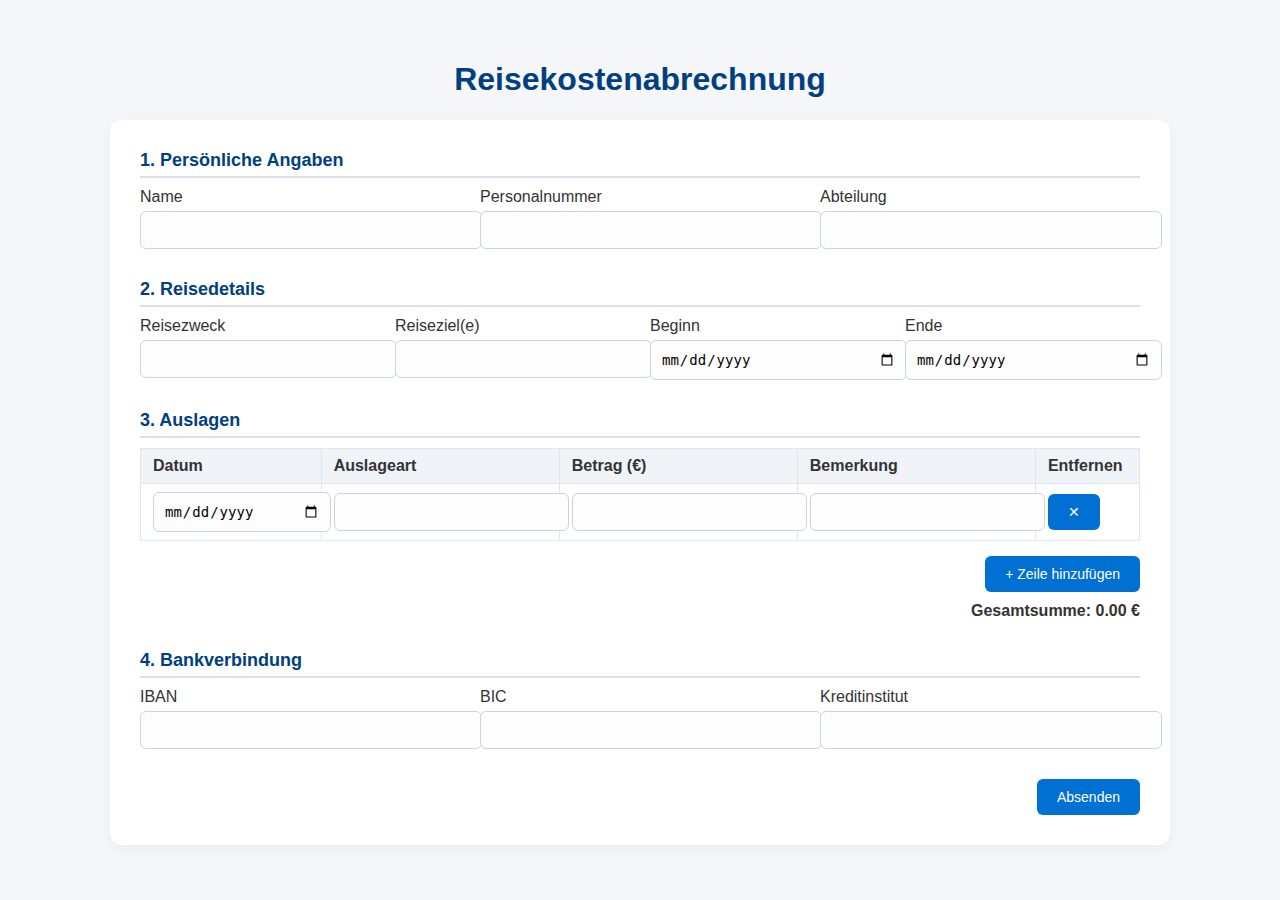
<file: rk1.html>
<!DOCTYPE html>
<html lang="de">
<head>
  <meta charset="UTF-8" />
  <meta name="viewport" content="width=device-width, initial-scale=1.0"/>
  <title>Reisekostenabrechnung</title>
  <style>
    body {
      font-family: "Segoe UI", sans-serif;
      background: #f5f7fa;
      margin: 0;
      padding: 40px;
      color: #333;
    }

    h1 {
      text-align: center;
      color: #004080;
    }

    form {
      max-width: 1000px;
      margin: 0 auto;
      background: #ffffff;
      padding: 30px;
      border-radius: 12px;
      box-shadow: 0 5px 20px rgba(0, 0, 0, 0.05);
    }

    .section {
      margin-bottom: 30px;
    }

    .section-title {
      font-size: 18px;
      font-weight: 600;
      color: #004080;
      margin-bottom: 10px;
      border-bottom: 2px solid #d9e2ec;
      padding-bottom: 5px;
    }

    .form-row {
      display: flex;
      gap: 20px;
      flex-wrap: wrap;
      margin-bottom: 15px;
    }

    .form-group {
      flex: 1;
      min-width: 200px;
    }

    label {
      display: block;
      font-weight: 500;
      margin-bottom: 5px;
    }

    input, select, textarea {
      width: 100%;
      padding: 10px;
      border: 1px solid #ccd4db;
      border-radius: 6px;
      font-size: 14px;
      background-color: #fdfdfd;
    }

    table {
      width: 100%;
      border-collapse: collapse;
      margin-top: 10px;
    }

    th, td {
      border: 1px solid #e0e6ed;
      padding: 8px 12px;
      text-align: left;
    }

    th {
      background-color: #f0f4f8;
    }

    .button-row {
      text-align: right;
      margin-top: 15px;
    }

    button {
      background-color: #0070d2;
      color: white;
      padding: 10px 20px;
      font-size: 14px;
      border: none;
      border-radius: 6px;
      cursor: pointer;
    }

    button:hover {
      background-color: #005aab;
    }

    .total {
      font-weight: bold;
      margin-top: 10px;
      text-align: right;
    }
  </style>
</head>
<body>
  <h1>Reisekostenabrechnung</h1>
  <form onsubmit="return false;">
    <div class="section">
      <div class="section-title">1. Persönliche Angaben</div>
      <div class="form-row">
        <div class="form-group">
          <label for="name">Name</label>
          <input type="text" id="name" />
        </div>
        <div class="form-group">
          <label for="personalnummer">Personalnummer</label>
          <input type="text" id="personalnummer" />
        </div>
        <div class="form-group">
          <label for="abteilung">Abteilung</label>
          <input type="text" id="abteilung" />
        </div>
      </div>
    </div>

    <div class="section">
      <div class="section-title">2. Reisedetails</div>
      <div class="form-row">
        <div class="form-group">
          <label for="zweck">Reisezweck</label>
          <input type="text" id="zweck" />
        </div>
        <div class="form-group">
          <label for="ziel">Reiseziel(e)</label>
          <input type="text" id="ziel" />
        </div>
        <div class="form-group">
          <label for="beginn">Beginn</label>
          <input type="date" id="beginn" />
        </div>
        <div class="form-group">
          <label for="ende">Ende</label>
          <input type="date" id="ende" />
        </div>
      </div>
    </div>

    <div class="section">
      <div class="section-title">3. Auslagen</div>
      <table id="expenses-table">
        <thead>
          <tr>
            <th>Datum</th>
            <th>Auslageart</th>
            <th>Betrag (€)</th>
            <th>Bemerkung</th>
            <th>Entfernen</th>
          </tr>
        </thead>
        <tbody id="expenses-body">
          <tr>
            <td><input type="date" /></td>
            <td><input type="text" /></td>
            <td><input type="number" step="0.01" class="amount" oninput="calculateTotal()" /></td>
            <td><input type="text" /></td>
            <td><button onclick="removeRow(this)">✕</button></td>
          </tr>
        </tbody>
      </table>
      <div class="button-row">
        <button onclick="addRow()">+ Zeile hinzufügen</button>
      </div>
      <div class="total">Gesamtsumme: <span id="total">0.00</span> €</div>
    </div>

    <div class="section">
      <div class="section-title">4. Bankverbindung</div>
      <div class="form-row">
        <div class="form-group">
          <label for="iban">IBAN</label>
          <input type="text" id="iban" />
        </div>
        <div class="form-group">
          <label for="bic">BIC</label>
          <input type="text" id="bic" />
        </div>
        <div class="form-group">
          <label for="bank">Kreditinstitut</label>
          <input type="text" id="bank" />
        </div>
      </div>
    </div>

    <div class="button-row">
      <button type="submit">Absenden</button>
    </div>
  </form>

  <script>
    function addRow() {
      const tbody = document.getElementById("expenses-body");
      const row = document.createElement("tr");

      row.innerHTML = `
        <td><input type="date" /></td>
        <td><input type="text" /></td>
        <td><input type="number" step="0.01" class="amount" oninput="calculateTotal()" /></td>
        <td><input type="text" /></td>
        <td><button onclick="removeRow(this)">✕</button></td>
      `;

      tbody.appendChild(row);
    }

    function removeRow(button) {
      const row = button.parentNode.parentNode;
      row.remove();
      calculateTotal();
    }

    function calculateTotal() {
      const amounts = document.querySelectorAll(".amount");
      let sum = 0;
      amounts.forEach(input => {
        const value = parseFloat(input.value);
        if (!isNaN(value)) sum += value;
      });
      document.getElementById("total").textContent = sum.toFixed(2);
    }
  </script>
</body>
</html>
</file>
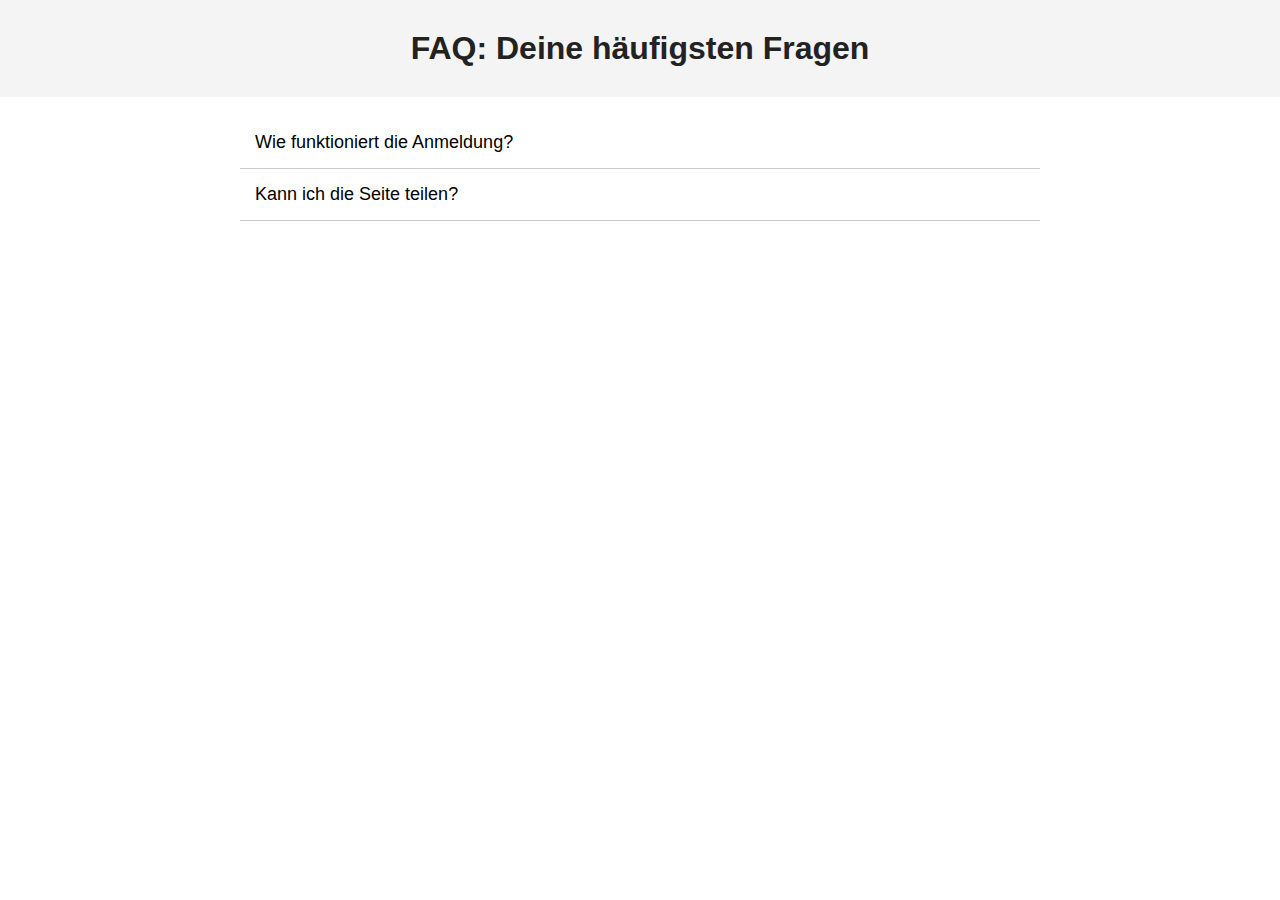
<file: seite1.html>
<!DOCTYPE html>
<html lang="de">
<head>
  <meta charset="UTF-8">
  <title>FAQ</title>
  <link rel="stylesheet" href="style.css">
</head>
<body>
  <header>
    <h1>FAQ: Deine häufigsten Fragen</h1>
  </header>

  <main>
    <section class="accordion">
      <div class="accordion-item">
        <button class="accordion-button">Wie funktioniert die Anmeldung?</button>
        <div class="accordion-content">
          <p>Nach Eingabe des Passworts wirst Du zur Startseite weitergeleitet.</p>
        </div>
      </div>

      <div class="accordion-item">
        <button class="accordion-button">Kann ich die Seite teilen?</button>
        <div class="accordion-content">
          <p>Die Inhalte sind nur mit dem richtigen Passwort zugänglich.</p>
        </div>
      </div>
    </section>
  </main>

  <script>
    const accButtons = document.querySelectorAll(".accordion-button");

    accButtons.forEach(button => {
      button.addEventListener("click", () => {
        const content = button.nextElementSibling;
        button.classList.toggle("active");
        content.style.display = content.style.display === "block" ? "none" : "block";
      });
    });
  </script>
</body>
</html>
</file>
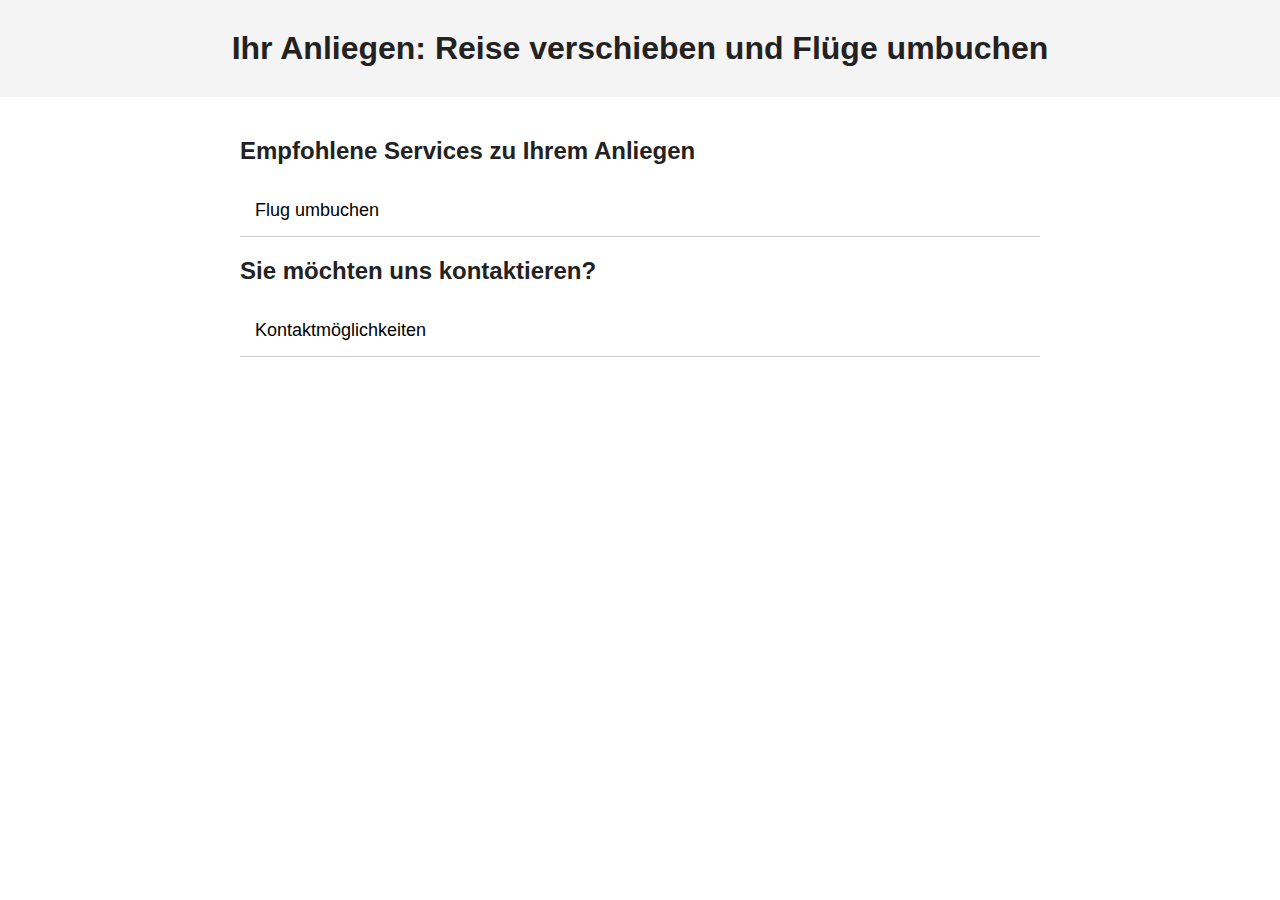
<file: seite3.html>
<!DOCTYPE html>
<html lang="de">
<head>
  <meta charset="UTF-8">
  <title>Ihr Anliegen: Reise verschieben und Flüge umbuchen</title>
  <link rel="stylesheet" href="style.css">
</head>
<body>
  <header>
    <h1>Ihr Anliegen: Reise verschieben und Flüge umbuchen</h1>
  </header>

  <main>
    <section>
      <h2>Empfohlene Services zu Ihrem Anliegen</h2>
      <div class="accordion-item">
        <button class="accordion-button">Flug umbuchen</button>
        <div class="accordion-content">
          <p>
            Erhalten Sie nach dem Login in Ihrem Profil eine Übersicht aller Buchungen und bearbeiten Sie diese schnell und unkompliziert.
          </p>
          <p>
            <a href="https://www.lufthansa.com/de/de/meine-buchungen" target="_blank">Flug umbuchen</a>
          </p>
        </div>
      </div>
    </section>

    <section>
      <h2>Sie möchten uns kontaktieren?</h2>
      <div class="accordion-item">
        <button class="accordion-button">Kontaktmöglichkeiten</button>
        <div class="accordion-content">
          <p>
            Hier finden Sie den passenden Kontaktweg für jedes Anliegen.
          </p>
          <p>
            <a href="https://www.lufthansa.com/de/de/hilfe-und-kontakt" target="_blank">Zum Hilfe-Bereich</a>
          </p>
        </div>
      </div>
    </section>
  </main>

  <script>
    const accButtons = document.querySelectorAll(".accordion-button");

    accButtons.forEach(button => {
      button.addEventListener("click", () => {
        const content = button.nextElementSibling;
        button.classList.toggle("active");
        content.style.display = content.style.display === "block" ? "none" : "block";
      });
    });
  </script>
</body>
</html>
</file>
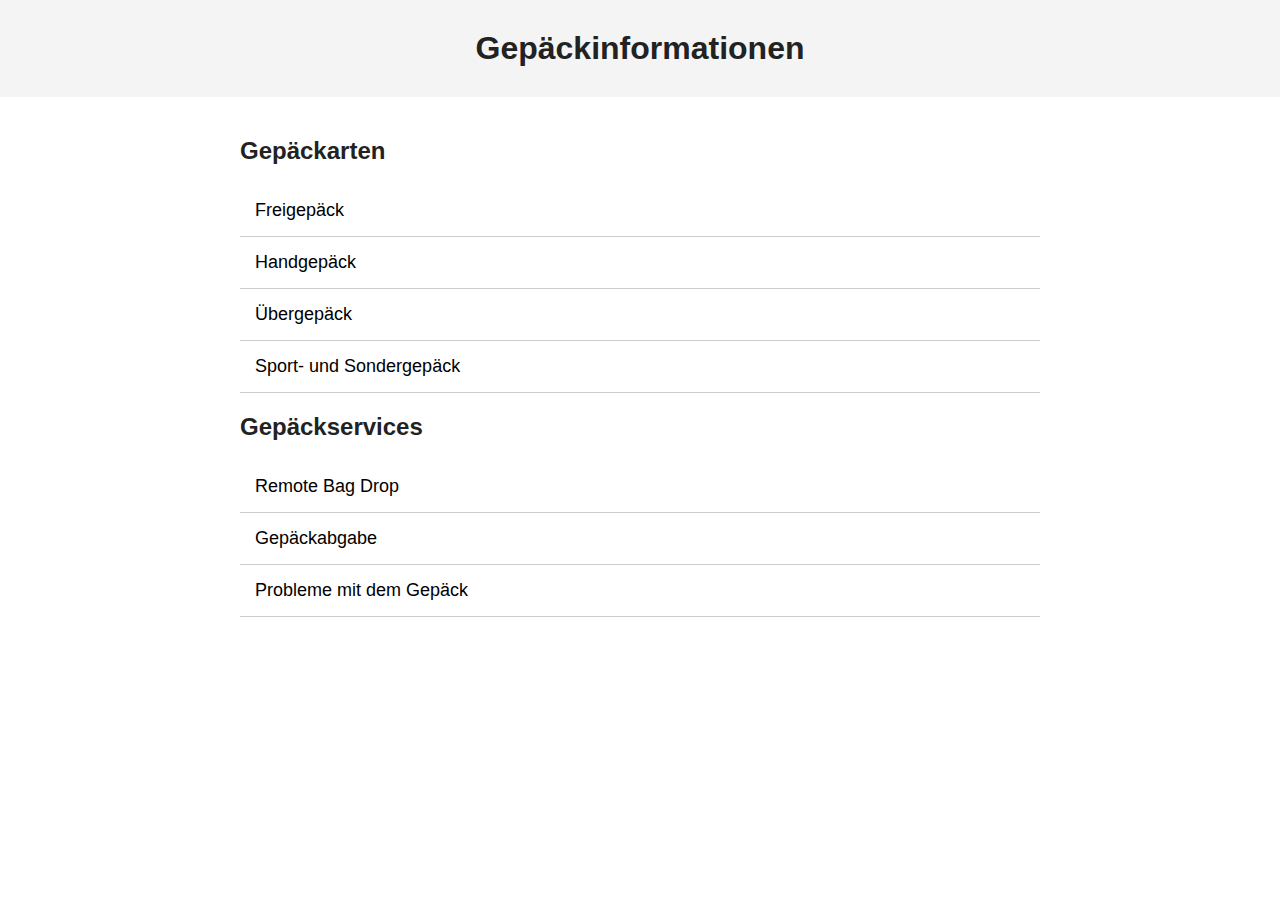
<file: seite4.html>
<!DOCTYPE html>
<html lang="de">
<head>
  <meta charset="UTF-8">
  <title>Gepäckinformationen</title>
  <link rel="stylesheet" href="style.css">
</head>
<body>
  <header>
    <h1>Gepäckinformationen</h1>
  </header>

  <main>
    <section>
      <h2>Gepäckarten</h2>

      <div class="accordion-item">
        <button class="accordion-button">Freigepäck</button>
        <div class="accordion-content">
          <p>
            Informieren Sie sich über die gültigen Freigepäckregeln von Lufthansa. Die Freigepäckmenge richtet sich nach der gebuchten Reiseklasse bzw. dem gebuchten Tarif.
          </p>
          <p>
            <a href="https://www.lufthansa.com/de/de/freigepaeck-regeln" target="_blank">Zum Freigepäck</a>
          </p>
        </div>
      </div>

      <div class="accordion-item">
        <button class="accordion-button">Handgepäck</button>
        <div class="accordion-content">
          <p>
            Ob Anzahl, Gewicht oder Sicherheitskontrolle Ihres Handgepäcks – hier informiert Sie Lufthansa über alles Wissenswerte rund um dieses Thema.
          </p>
          <p>
            <a href="https://www.lufthansa.com/de/de/handgepaeck" target="_blank">Zum Handgepäck</a>
          </p>
        </div>
      </div>

      <div class="accordion-item">
        <button class="accordion-button">Übergepäck</button>
        <div class="accordion-content">
          <p>
            Bei Übergepäck gibt es einiges zu beachten. Alles rund um dieses Thema sowie zu den Pauschalpreisen finden Sie hier.
          </p>
          <p>
            <a href="https://www.lufthansa.com/de/de/uebergepaeck" target="_blank">Zum Übergepäck</a>
          </p>
        </div>
      </div>

      <div class="accordion-item">
        <button class="accordion-button">Sport- und Sondergepäck</button>
        <div class="accordion-content">
          <p>
            Egal ob Snowboard, Surfen oder Golf – alle Infos zur Anmeldung und zu den verschiedenen Transportmöglichkeiten rund um Sport- und Sondergepäck finden Sie hier.
          </p>
          <p>
            <a href="https://www.lufthansa.com/de/de/sportgepaeck" target="_blank">Zum Sport- und Sondergepäck</a>
          </p>
        </div>
      </div>
    </section>

    <section>
      <h2>Gepäckservices</h2>

      <div class="accordion-item">
        <button class="accordion-button">Remote Bag Drop</button>
        <div class="accordion-content">
          <p>
            Mit dem Remote Bag Drop-Service können Sie Ihr Gepäck bis zu 23 Stunden vor Abflug von einem Ort Ihrer Wahl abholen lassen. Der Service ist im Großraum Frankfurt verfügbar und ab 25 Euro buchbar.
          </p>
          <p>
            <a href="https://www.lufthansa.com/de/de/prepare-for-your-trip/baggage" target="_blank">Service buchen</a>
          </p>
        </div>
      </div>

      <div class="accordion-item">
        <button class="accordion-button">Gepäckabgabe</button>
        <div class="accordion-content">
          <p>
            Wenn Sie Ihre Bordkarte bereits in der Lufthansa App, per Online-Check-in oder an einem Check-in-Kiosk ausgestellt haben, können Sie Ihr Gepäck an vielen Flughäfen bequem an Gepäckautomaten selbst abgeben.
          </p>
          <p>
            <a href="https://www.lufthansa.com/de/de/gepaeckabgabe" target="_blank">Weitere Informationen zur Gepäckabgabe</a>
          </p>
        </div>
      </div>

      <div class="accordion-item">
        <button class="accordion-button">Probleme mit dem Gepäck</button>
        <div class="accordion-content">
          <p>
            Erfahren Sie hier, wo Sie einen Schaden reklamieren und sich über verspätete Gepäckstücke informieren können.
          </p>
          <p>
            <a href="https://www.lufthansa.com/de/de/gepaeckunregelmaessigkeiten" target="_blank">Hilfe bei Problemen mit dem Gepäck</a>
          </p>
        </div>
      </div>
    </section>
  </main>

  <script>
    const accButtons = document.querySelectorAll(".accordion-button");

    accButtons.forEach(button => {
      button.addEventListener("click", () => {
        const content = button.nextElementSibling;
        button.classList.toggle("active");
        content.style.display = content.style.display === "block" ? "none" : "block";
      });
    });
  </script>
</body>
</html>
</file>
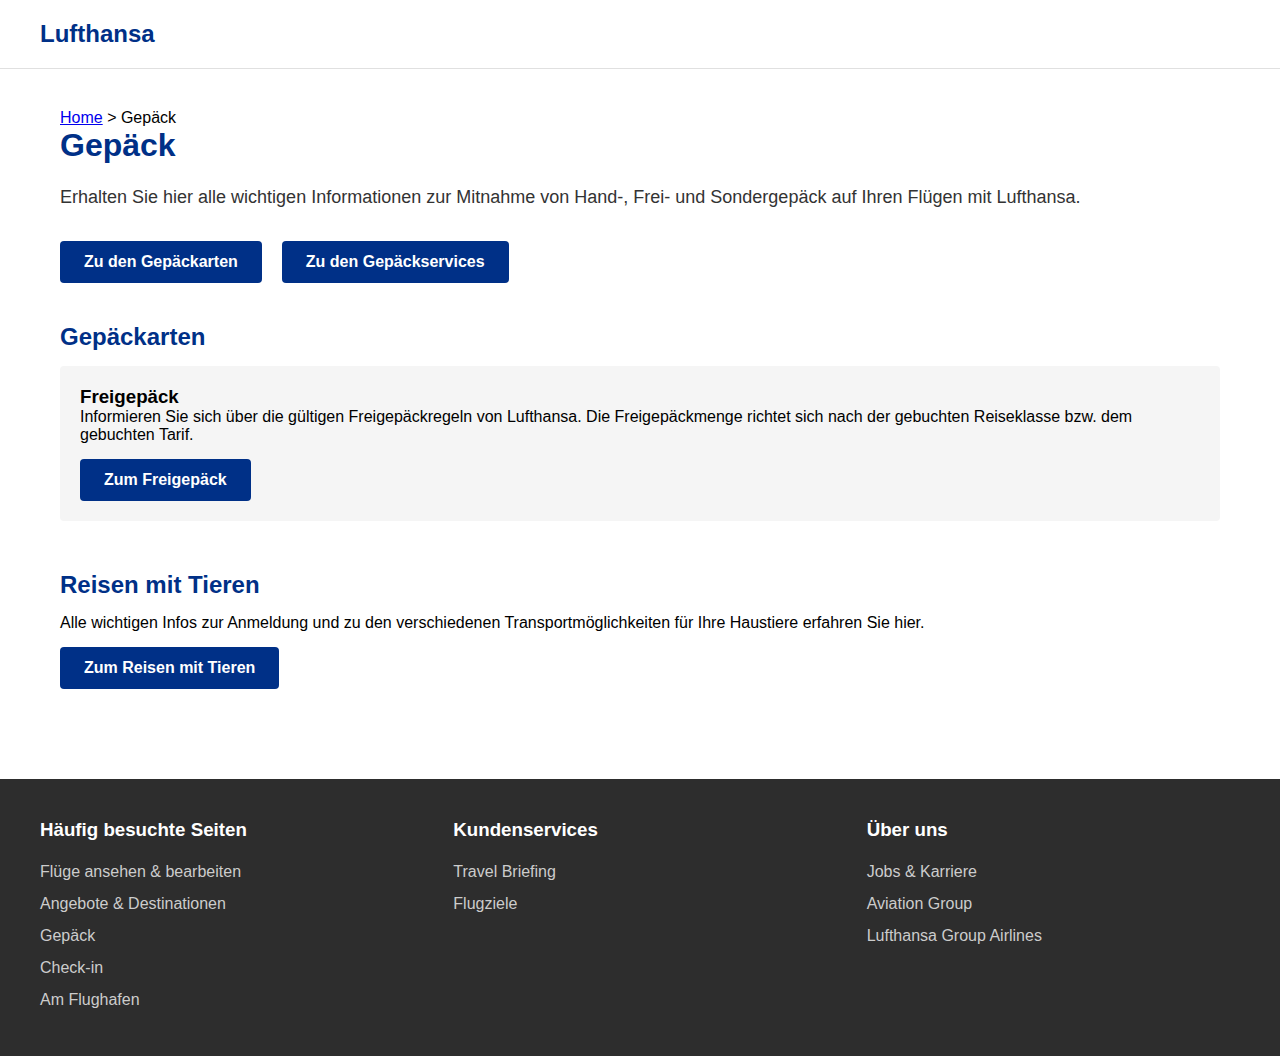
<file: seite5.html>
<!DOCTYPE html>
<html lang="de">
<head>
    <meta charset="UTF-8">
    <meta name="viewport" content="width=device-width, initial-scale=1.0">
    <title>Lufthansa - Gepäck</title>
    <style>
        /* Grundstyling */
        * {
            margin: 0;
            padding: 0;
            box-sizing: border-box;
            font-family: Helvetica, Arial, sans-serif;
        }

        /* Header */
        header {
            background-color: #ffffff;
            padding: 20px 40px;
            border-bottom: 1px solid #e0e0e0;
        }

        .logo {
            font-size: 24px;
            color: #003087;
            font-weight: bold;
            text-decoration: none;
        }

        /* Hauptinhalt */
        main {
            max-width: 1200px;
            margin: 0 auto;
            padding: 40px 20px;
        }

        h1 {
            color: #003087;
            font-size: 32px;
            margin-bottom: 20px;
        }

        .intro-text {
            font-size: 18px;
            color: #333;
            margin-bottom: 30px;
            line-height: 1.5;
        }

        /* Button-Links */
        .button-group {
            display: flex;
            gap: 20px;
            margin-bottom: 40px;
        }

        .cta-button {
            background-color: #003087;
            color: white !important;
            padding: 12px 24px;
            text-decoration: none;
            border-radius: 4px;
            font-weight: bold;
        }

        /* Abschnitte */
        .content-section {
            margin-bottom: 50px;
        }

        h2 {
            color: #003087;
            font-size: 24px;
            margin-bottom: 15px;
        }

        .info-box {
            background-color: #f5f5f5;
            padding: 20px;
            border-radius: 4px;
            margin-bottom: 20px;
        }

        /* Footer */
        footer {
            background-color: #2d2d2d;
            color: white;
            padding: 40px;
        }

        .footer-columns {
            display: grid;
            grid-template-columns: repeat(3, 1fr);
            gap: 40px;
            max-width: 1200px;
            margin: 0 auto;
        }

        .footer-section h3 {
            color: #fff;
            margin-bottom: 15px;
        }

        .footer-links {
            list-style: none;
        }

        .footer-links a {
            color: #ccc;
            text-decoration: none;
            line-height: 2;
        }

        /* Responsive Design */
        @media (max-width: 768px) {
            .button-group {
                flex-direction: column;
            }
            
            .footer-columns {
                grid-template-columns: 1fr;
            }
        }
    </style>
</head>
<body>
    <header>
        <a href="#" class="logo">Lufthansa</a>
    </header>

    <main>
        <nav aria-label="Breadcrumb">
            <a href="#">Home</a> > Gepäck
        </nav>

        <h1>Gepäck</h1>
        <p class="intro-text">
            Erhalten Sie hier alle wichtigen Informationen zur Mitnahme von Hand-, Frei- und Sondergepäck auf Ihren Flügen mit Lufthansa.
        </p>

        <div class="button-group">
            <a href="#" class="cta-button">Zu den Gepäckarten</a>
            <a href="#" class="cta-button">Zu den Gepäckservices</a>
        </div>

        <section class="content-section">
            <h2>Gepäckarten</h2>
            <div class="info-box">
                <h3>Freigepäck</h3>
                <p>Informieren Sie sich über die gültigen Freigepäckregeln von Lufthansa. Die Freigepäckmenge richtet sich nach der gebuchten Reiseklasse bzw. dem gebuchten Tarif.</p>
                <a href="#" class="cta-button" style="display: inline-block; margin-top: 15px;">Zum Freigepäck</a>
            </div>
        </section>

        <section class="content-section">
            <h2>Reisen mit Tieren</h2>
            <p>Alle wichtigen Infos zur Anmeldung und zu den verschiedenen Transportmöglichkeiten für Ihre Haustiere erfahren Sie hier.</p>
            <a href="#" class="cta-button" style="display: inline-block; margin-top: 15px;">Zum Reisen mit Tieren</a>
        </section>
    </main>

    <footer>
        <div class="footer-columns">
            <div class="footer-section">
                <h3>Häufig besuchte Seiten</h3>
                <ul class="footer-links">
                    <li><a href="#">Flüge ansehen & bearbeiten</a></li>
                    <li><a href="#">Angebote & Destinationen</a></li>
                    <li><a href="#">Gepäck</a></li>
                    <li><a href="#">Check-in</a></li>
                    <li><a href="#">Am Flughafen</a></li>
                </ul>
            </div>
            
            <div class="footer-section">
                <h3>Kundenservices</h3>
                <ul class="footer-links">
                    <li><a href="#">Travel Briefing</a></li>
                    <li><a href="#">Flugziele</a></li>
                </ul>
            </div>

            <div class="footer-section">
                <h3>Über uns</h3>
                <ul class="footer-links">
                    <li><a href="#">Jobs & Karriere</a></li>
                    <li><a href="#">Aviation Group</a></li>
                    <li><a href="#">Lufthansa Group Airlines</a></li>
                </ul>
            </div>
        </div>
    </footer>
</body>
</html>
</file>
<file: style.css>
body {
  font-family: Arial, sans-serif;
  margin: 0;
  padding: 0;
  background-color: #fff;
  color: #222;
}

header {
  background-color: #f4f4f4;
  padding: 30px;
  text-align: center;
}

h1 {
  margin: 0;
}

main {
  padding: 20px;
  max-width: 800px;
  margin: 0 auto;
}

input {
  padding: 10px;
  width: 200px;
  margin-bottom: 10px;
}

button {
  padding: 10px 20px;
  cursor: pointer;
}

.accordion-item {
  border-bottom: 1px solid #ccc;
}

.accordion-button {
  background: none;
  border: none;
  width: 100%;
  text-align: left;
  padding: 15px;
  font-size: 18px;
  cursor: pointer;
}

.accordion-button.active {
  font-weight: bold;
}

.accordion-content {
  display: none;
  padding: 0 15px 15px 15px;
  font-size: 16px;
}
</file>
